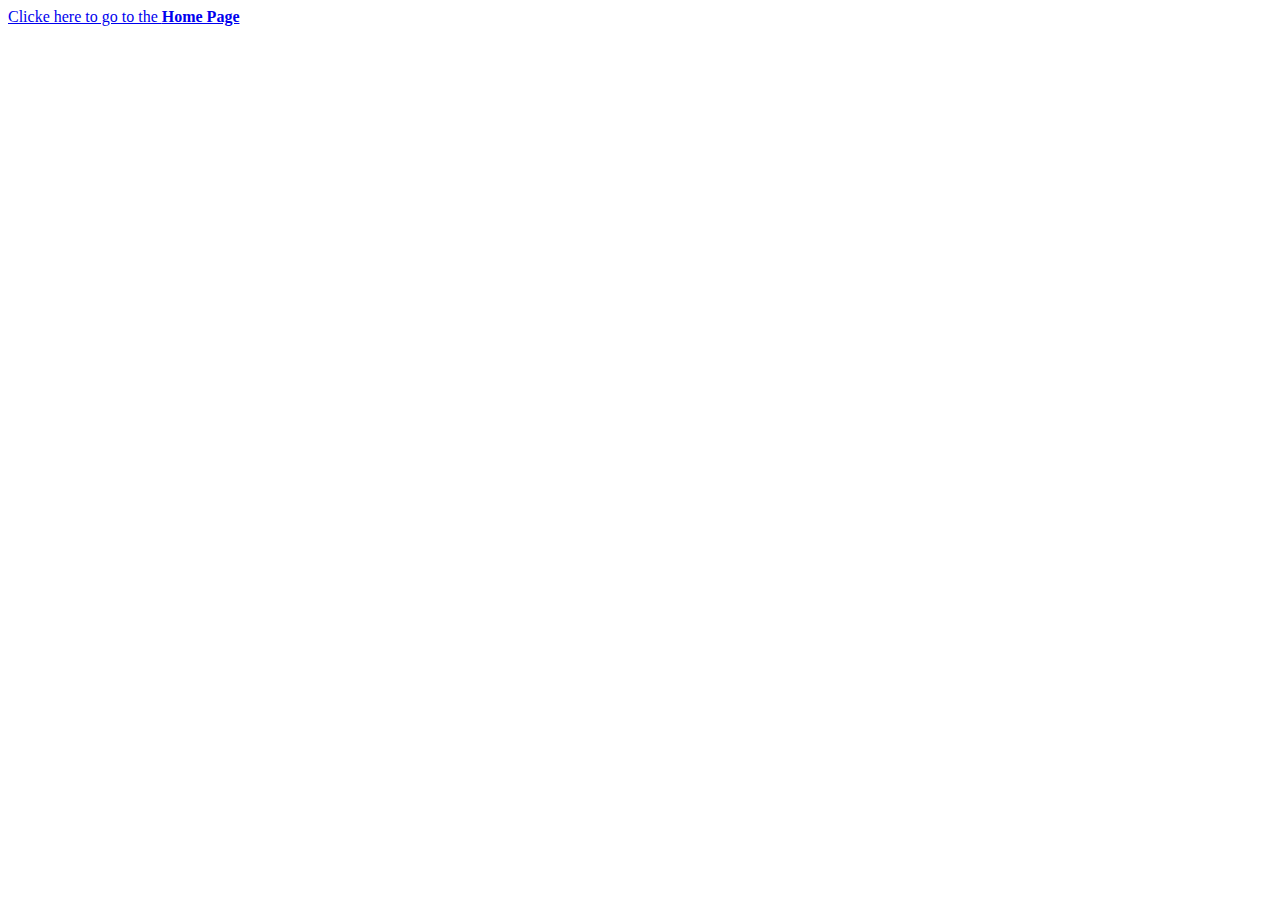
<file: index.html>
<!DOCTYPE html>
<html lang="en">
  <head>
    <meta charset="UTF-8" />
    <meta http-equiv="X-UA-Compatible" content="IE=edge" />
    <meta name="viewport" content="width=device-width, initial-scale=1.0" />
    <a href="home.html">Clicke here to go to the <b> Home Page <b></a>
  </head>
  <body></body>
</html>
</file>
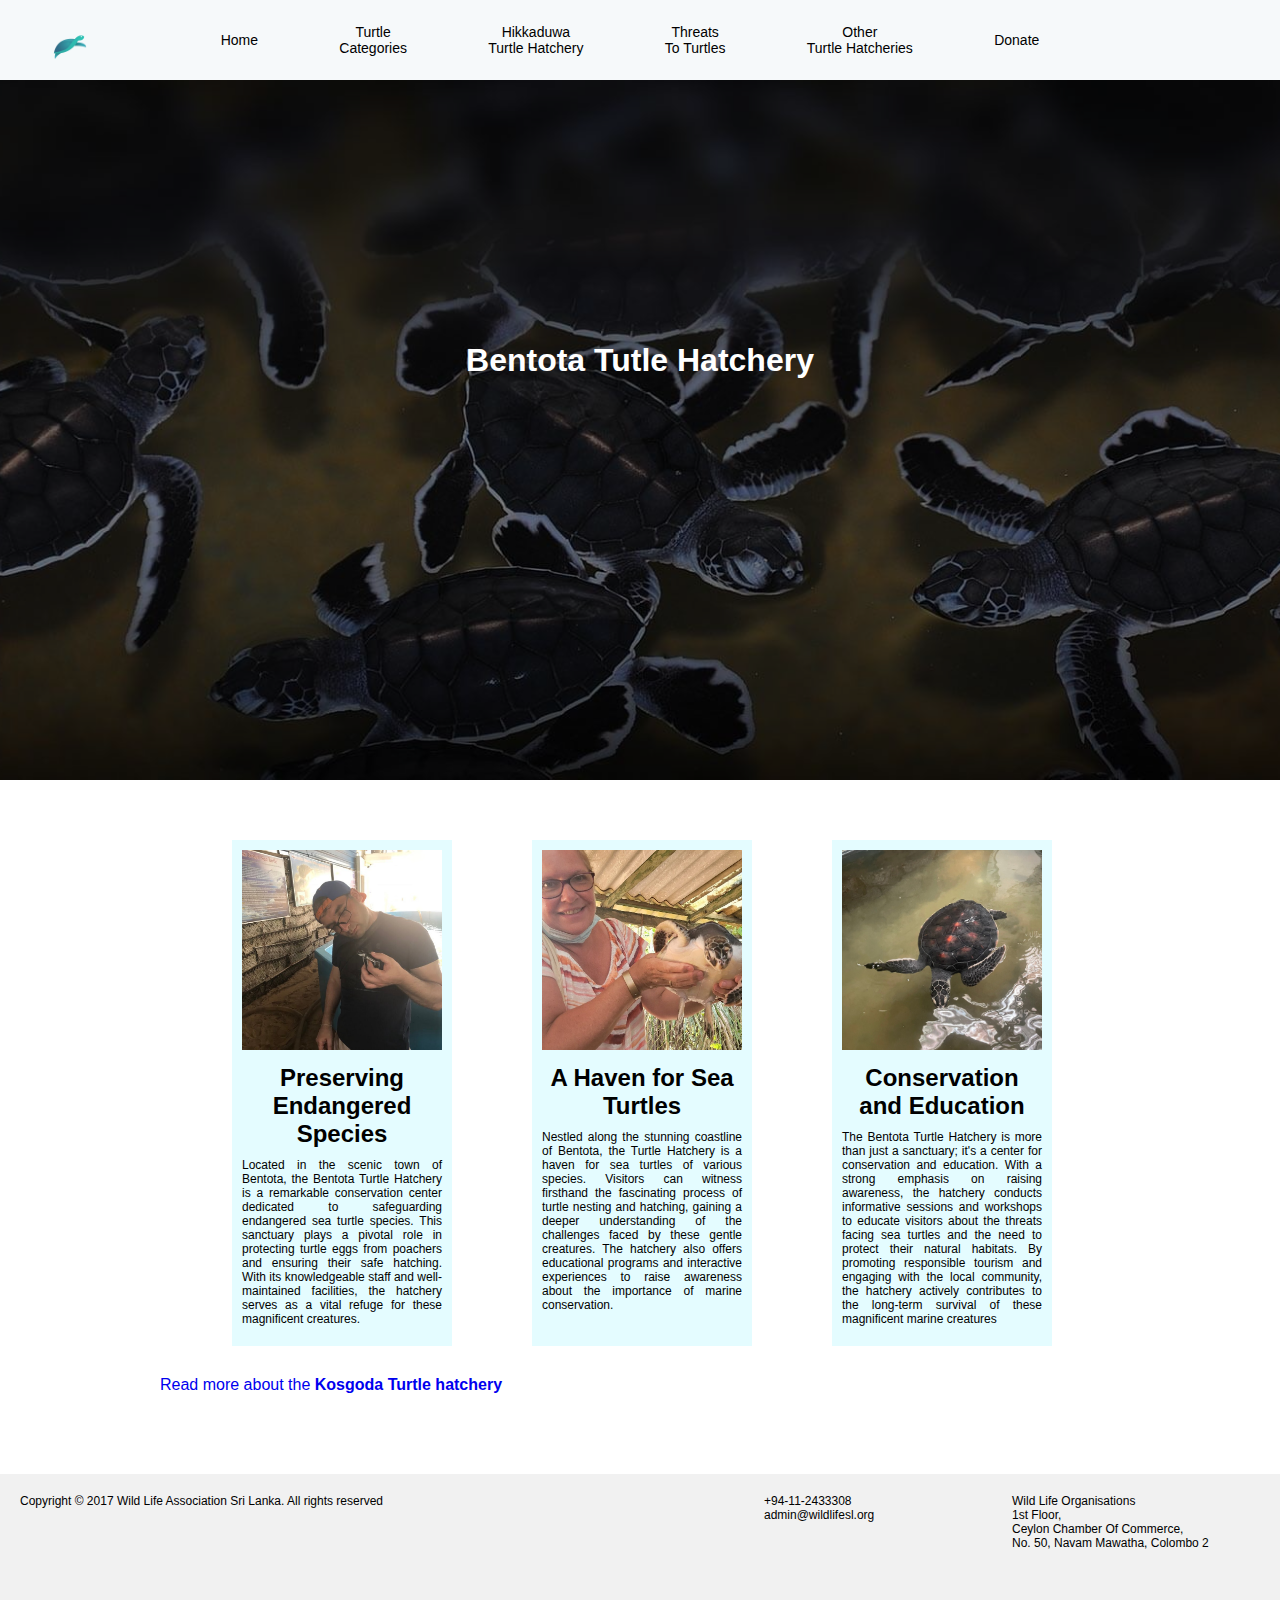
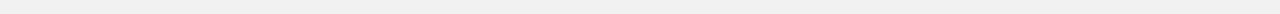
<file: bentota-hatchery.html>
<!DOCTYPE html>
<html lang="en">
  <head>
    <meta charset="UTF-8" />
    <meta http-equiv="X-UA-Compatible" content="IE=edge" />
    <meta name="viewport" content="width=device-width, initial-scale=1.0" />
    <title>Bentota Hatchery</title>
    <link rel="stylesheet" href="general.css" />
    <link rel="stylesheet" href="header.css" />
    <link rel="stylesheet" href="footer.css" />
    <link rel="stylesheet" href="bentota-hatchery.css" />
  </head>
  <body>
    <!-- header -->
    <div class="header">
      <div class="logo-section">
        <img class="logo-image" src="turtle-logo.webp" alt="" />
      </div>
      <div class="menu-items-section">
        <a class="menu-title" href="home.html">
          <h2 class="menu-title">Home</h2>
        </a>
        <a class="menu-title" href="turtlecategories.html">
          <h2 class="menu-title">Turtle <br />Categories</h2>
        </a>
        <a class="menu-title" href="hikkaduwaturtlehatchery.html">
          <h2 class="menu-title">Hikkaduwa <br />Turtle Hatchery</h2>
        </a>
        <a class="menu-title" href="threatstoturtles.html">
          <h2 class="menu-title">Threats <br />To Turtles</h2>
        </a>
        <a class="menu-title" href="otherturtlehatcheries.html">
          <h2 class="menu-title">Other <br />Turtle Hatcheries</h2>
        </a>
        <a class="menu-title" href="donate.html">
          <h2 class="menu-title">Donate</h2>
        </a>
      </div>
      <div class="empty-section"></div>
    </div>

    <div class="hero-section">
      <img class="hero-image" src="bentota-hatchery-banner.jpeg" alt="" />
      <div class="overlay"></div>
      <h1 class="hero-text">Bentota Tutle Hatchery</h1>
      <p class="hero-description"></p>
    </div>

    <div class="image-boxes"></div>

    <center>
      <div class="paragraph-box">
        <div class="paragraph-section">
          <img class="image-box" src="bentota-hatchery-1.jpeg" alt="" />
          <h2>Preserving Endangered Species</h2>
          <p>
            Located in the scenic town of Bentota, the Bentota Turtle Hatchery
            is a remarkable conservation center dedicated to safeguarding
            endangered sea turtle species. This sanctuary plays a pivotal role
            in protecting turtle eggs from poachers and ensuring their safe
            hatching. With its knowledgeable staff and well-maintained
            facilities, the hatchery serves as a vital refuge for these
            magnificent creatures.
          </p>
        </div>

        <div class="paragraph-section">
          <img class="image-box" src="bentota-hatchery-2.jpeg" alt="" />
          <h2>A Haven for Sea Turtles</h2>
          <p>
            Nestled along the stunning coastline of Bentota, the Turtle Hatchery
            is a haven for sea turtles of various species. Visitors can witness
            firsthand the fascinating process of turtle nesting and hatching,
            gaining a deeper understanding of the challenges faced by these
            gentle creatures. The hatchery also offers educational programs and
            interactive experiences to raise awareness about the importance of
            marine conservation.
          </p>
        </div>

        <div class="paragraph-section">
          <img class="image-box" src="bentota-hatchery-3.jpeg" alt="" />
          <h2>Conservation and Education</h2>
          <p>
            The Bentota Turtle Hatchery is more than just a sanctuary; it's a
            center for conservation and education. With a strong emphasis on
            raising awareness, the hatchery conducts informative sessions and
            workshops to educate visitors about the threats facing sea turtles
            and the need to protect their natural habitats. By promoting
            responsible tourism and engaging with the local community, the
            hatchery actively contributes to the long-term survival of these
            magnificent marine creatures
          </p>
        </div>
      </div>
    </center>

    <a class="read-more-link" href="kosgoda-hatchery.html">
      Read more about the <b>Kosgoda Turtle hatchery</b></a
    >

    <!-- Footer -->
    <!-- Referecnces 
    https://amazinglanka.com/wp/turtles-of-of-sri-lanka/#:~:text=There%20are%20three%20species%20of,turtle%20(Lissemys%20punctata%20punctata).
    https://www.wilpattu.com/species-ParkersBlackTurtle-140
    -->
    <div class="footer">
      <div class="footer-copyright-section">
        <p class="copyright-text">
          Copyright © 2017 Wild Life Association Sri Lanka. All rights reserved
        </p>
      </div>
      <div class="footer-contact-section">
        <p>+94-11-2433308</p>
        <p>admin@wildlifesl.org</p>
      </div>
      <div class="footer-address-section">
        <p>
          Wild Life Organisations<br />
          1st Floor,<br />
          Ceylon Chamber Of Commerce,<br />
          No. 50, Navam Mawatha, Colombo 2
        </p>
      </div>
    </div>
  </body>
</html>
</file>
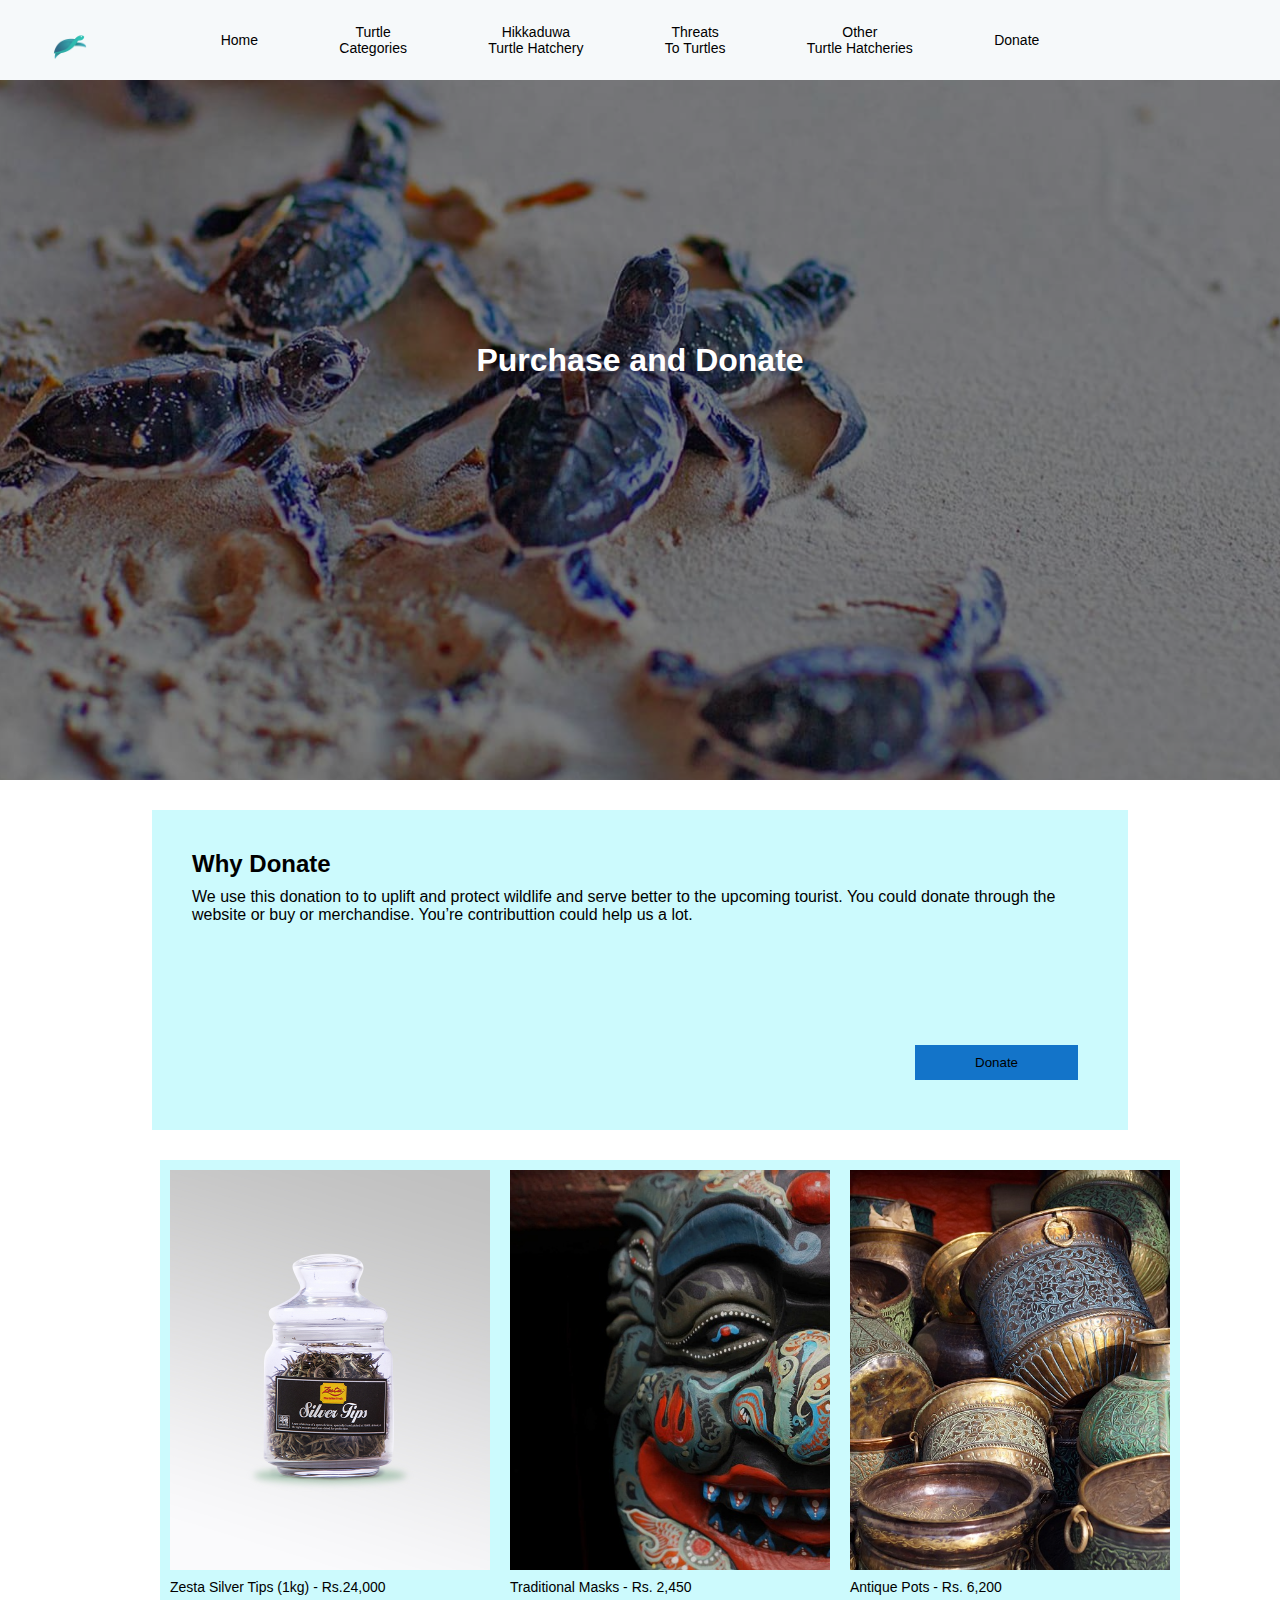
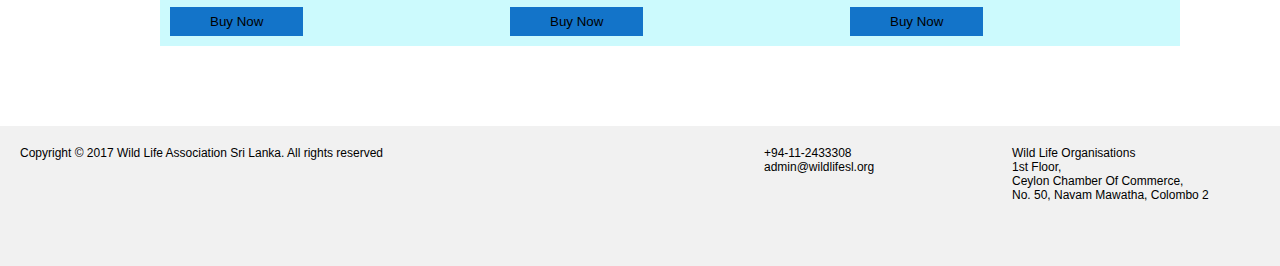
<file: donate.html>
<!DOCTYPE html>
<html lang="en">
  <head>
    <meta charset="UTF-8" />
    <meta http-equiv="X-UA-Compatible" content="IE=edge" />
    <meta name="viewport" content="width=device-width, initial-scale=1.0" />
    <title>Donate</title>

    <link rel="stylesheet" href="general.css" />
    <link rel="stylesheet" href="header.css" />
    <link rel="stylesheet" href="footer.css" />
    <link rel="stylesheet" href="donate.css" />
  </head>
  <body>
    <!-- header -->
    <div class="header">
      <div class="logo-section">
        <img class="logo-image" src="turtle-logo.webp" alt="" />
      </div>
      <div class="menu-items-section">
        <a class="menu-title" href="home.html">
          <h2 class="menu-title">Home</h2>
        </a>
        <a class="menu-title" href="turtlecategories.html">
          <h2 class="menu-title">Turtle <br />Categories</h2>
        </a>
        <a class="menu-title" href="hikkaduwaturtlehatchery.html">
          <h2 class="menu-title">Hikkaduwa <br />Turtle Hatchery</h2>
        </a>
        <a class="menu-title" href="threatstoturtles.html">
          <h2 class="menu-title">Threats <br />To Turtles</h2>
        </a>
        <a class="menu-title" href="otherturtlehatcheries.html">
          <h2 class="menu-title">Other <br />Turtle Hatcheries</h2>
        </a>
        <a class="menu-title" href="donate.html">
          <h2 class="menu-title">Donate</h2>
        </a>
      </div>
      <div class="empty-section"></div>
    </div>

    <div class="hero-section">
      <img class="hero-image" src="purchase-and-donate-banner.jpeg" alt="" />
      <div class="overlay"></div>
      <h1 class="hero-text">Purchase and Donate</h1>
      <p class="hero-description"></p>
    </div>

    <div class="why-donate-section">
      <h2>Why Donate</h2>
      <p>
        We use this donation to to uplift and protect wildlife and serve better
        to the upcoming tourist. You could donate through the website or buy or
        merchandise. You’re contributtion could help us a lot.
      </p>

      <button class="donate-button">Donate</button>
    </div>

    <div class="products-section">
      <div class="product">
        <img src="zesta-siver-tips.jpeg" alt="" />
        <p>Zesta Silver Tips (1kg) - Rs.24,000</p>
        <button class="buy-now-button">Buy Now</button>
      </div>
      <div class="product">
        <img src="traditional-masks.jpeg" alt="" />
        <p>Traditional Masks - Rs. 2,450</p>
        <button class="buy-now-button">Buy Now</button>
      </div>
      <div class="product">
        <img src="antique-pots.jpeg" alt="" />
        <p>Antique Pots - Rs. 6,200</p>
        <button class="buy-now-button">Buy Now</button>
      </div>
    </div>

    <!-- Footer -->
    <!-- Referecnces 
    https://amazinglanka.com/wp/turtles-of-of-sri-lanka/#:~:text=There%20are%20three%20species%20of,turtle%20(Lissemys%20punctata%20punctata).
    https://www.wilpattu.com/species-ParkersBlackTurtle-140
    -->
    <div class="footer">
      <div class="footer-copyright-section">
        <p class="copyright-text">
          Copyright © 2017 Wild Life Association Sri Lanka. All rights reserved
        </p>
      </div>
      <div class="footer-contact-section">
        <p>+94-11-2433308</p>
        <p>admin@wildlifesl.org</p>
      </div>
      <div class="footer-address-section">
        <p>
          Wild Life Organisations<br />
          1st Floor,<br />
          Ceylon Chamber Of Commerce,<br />
          No. 50, Navam Mawatha, Colombo 2
        </p>
      </div>
    </div>
  </body>
</html>
</file>
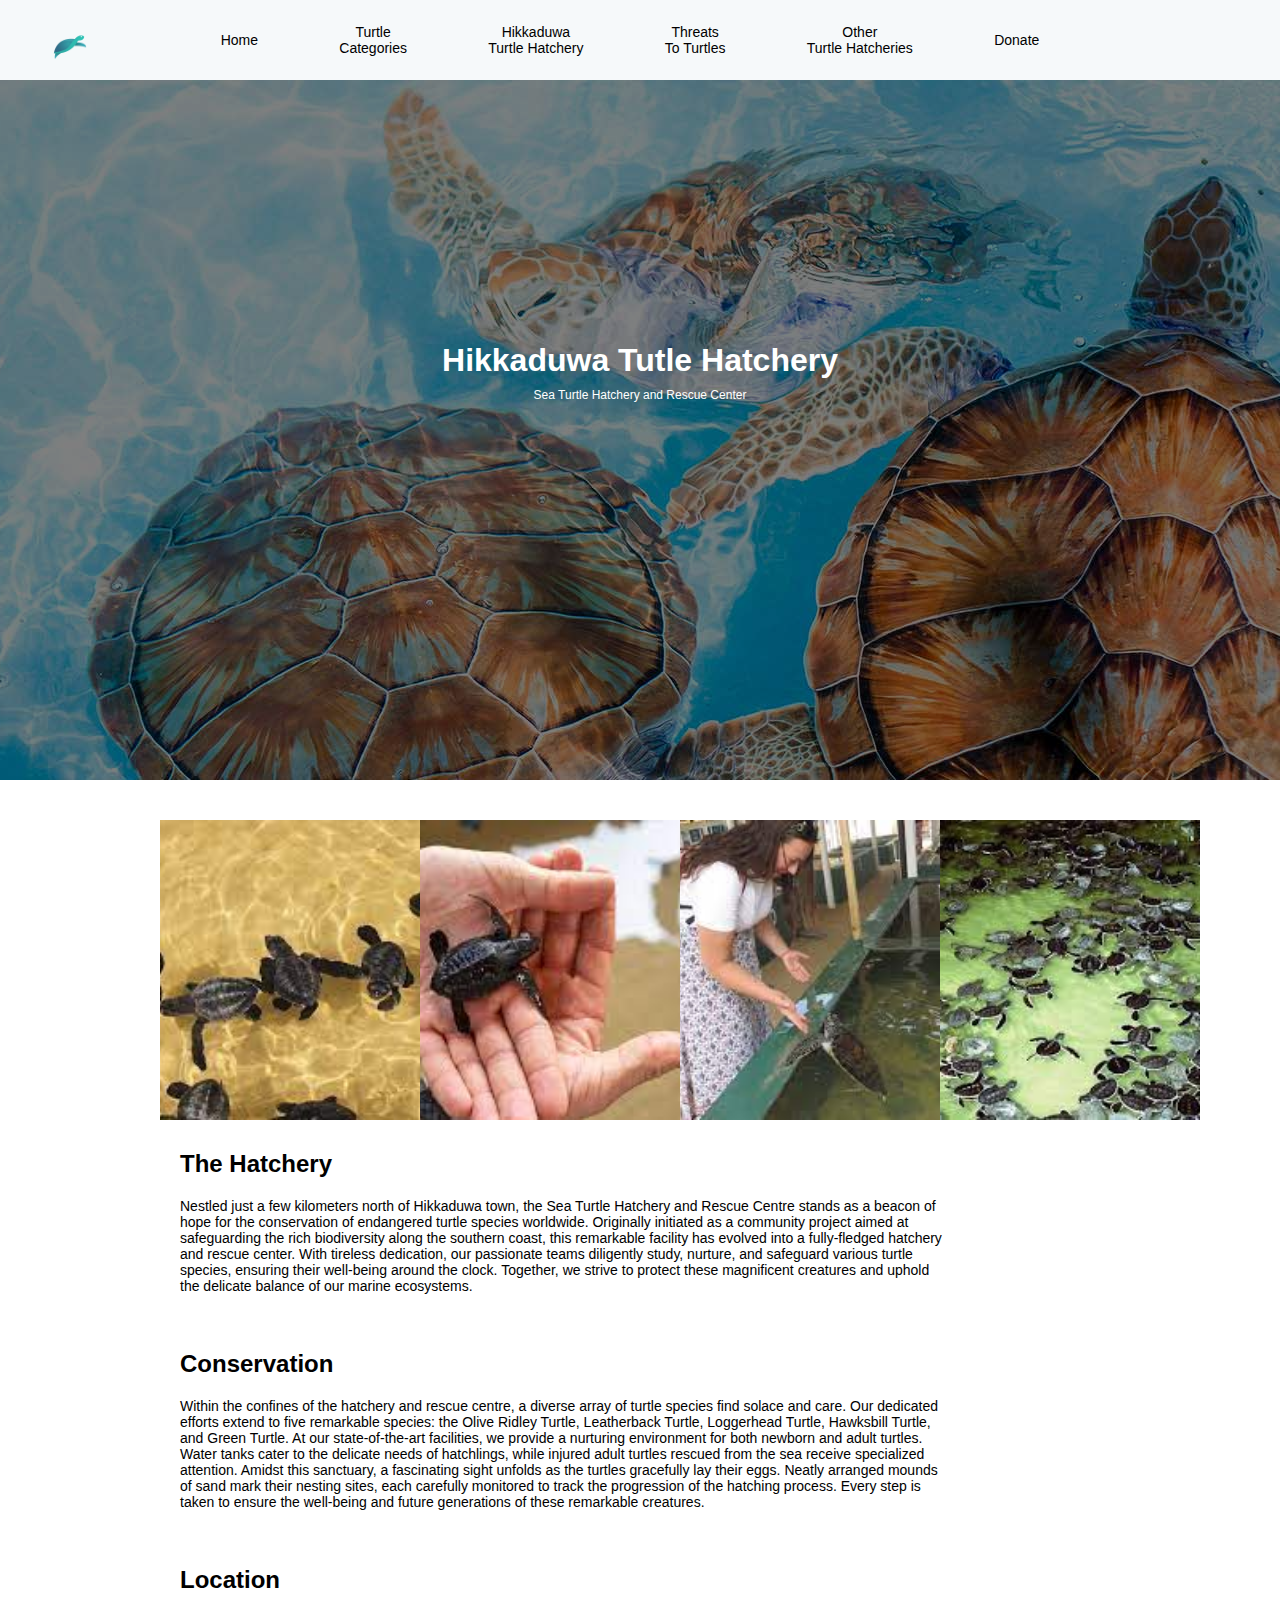
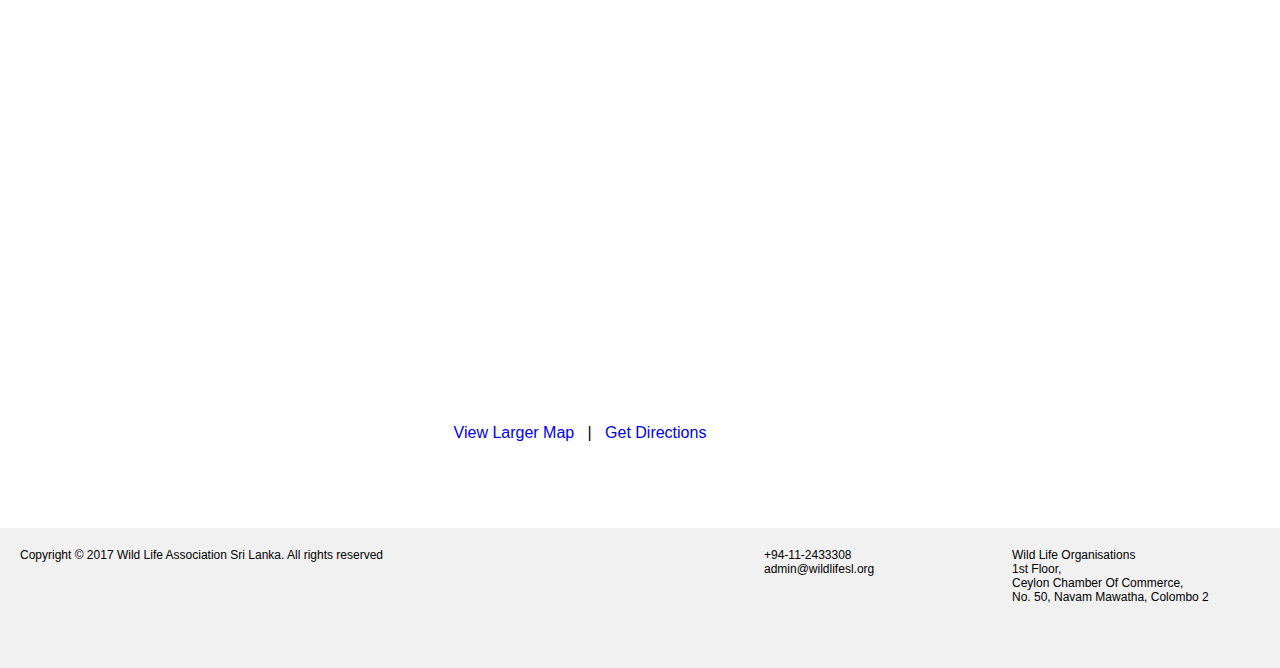
<file: hikkaduwaturtlehatchery.html>
<!DOCTYPE html>
<html lang="en">
  <head>
    <meta charset="UTF-8" />
    <meta http-equiv="X-UA-Compatible" content="IE=edge" />
    <meta name="viewport" content="width=device-width, initial-scale=1.0" />
    <title>Hikkaduwa</title>
    <link rel="stylesheet" href="general.css" />
    <link rel="stylesheet" href="footer.css" />
    <link rel="stylesheet" href="header.css" />
    <link rel="stylesheet" href="hikkaduwaturtlehatchery.css" />
  </head>
  <body>
    <!-- header -->
    <div class="header">
      <div class="logo-section">
        <img class="logo-image" src="turtle-logo.webp" alt="" />
      </div>
      <div class="menu-items-section">
        <a class="menu-title" href="home.html">
          <h2 class="menu-title">Home</h2>
        </a>
        <a class="menu-title" href="turtlecategories.html">
          <h2 class="menu-title">Turtle <br />Categories</h2>
        </a>
        <a class="menu-title" href="hikkaduwaturtlehatchery.html">
          <h2 class="menu-title">Hikkaduwa <br />Turtle Hatchery</h2>
        </a>
        <a class="menu-title" href="threatstoturtles.html">
          <h2 class="menu-title">Threats <br />To Turtles</h2>
        </a>
        <a class="menu-title" href="otherturtlehatcheries.html">
          <h2 class="menu-title">Other <br />Turtle Hatcheries</h2>
        </a>
        <a class="menu-title" href="donate.html">
          <h2 class="menu-title">Donate</h2>
        </a>
      </div>
      <div class="empty-section"></div>
    </div>

    <div class="hero-section">
      <img class="hero-image" src="hikka-hatchery-banner.jpeg" alt="" />
      <div class="overlay"></div>
      <h1 class="hero-text">Hikkaduwa Tutle Hatchery</h1>
      <p class="hero-description">Sea Turtle Hatchery and Rescue Center</p>
    </div>

    <center>
      <div class="image-grid">
        <img class="grid-image" src="hikka-hatchery-1.jpeg" alt="" />
        <img class="grid-image" src="hikka-hatchery-2.jpeg" alt="" />
        <img class="grid-image" src="hikka-hatchery-3.jpeg" alt="" />
        <img class="grid-image" src="hikka-hatchery-4.jpeg" alt="" />
      </div>
    </center>

    <div class="museum-description">
      <h2>The Hatchery</h2>
      <p>
        Nestled just a few kilometers north of Hikkaduwa town, the Sea Turtle
        Hatchery and Rescue Centre stands as a beacon of hope for the
        conservation of endangered turtle species worldwide. Originally
        initiated as a community project aimed at safeguarding the rich
        biodiversity along the southern coast, this remarkable facility has
        evolved into a fully-fledged hatchery and rescue center. With tireless
        dedication, our passionate teams diligently study, nurture, and
        safeguard various turtle species, ensuring their well-being around the
        clock. Together, we strive to protect these magnificent creatures and
        uphold the delicate balance of our marine ecosystems.<br /><br />
      </p>

      <h2>Conservation</h2>
      <p>
        Within the confines of the hatchery and rescue centre, a diverse array
        of turtle species find solace and care. Our dedicated efforts extend to
        five remarkable species: the Olive Ridley Turtle, Leatherback Turtle,
        Loggerhead Turtle, Hawksbill Turtle, and Green Turtle. At our
        state-of-the-art facilities, we provide a nurturing environment for both
        newborn and adult turtles. Water tanks cater to the delicate needs of
        hatchlings, while injured adult turtles rescued from the sea receive
        specialized attention. Amidst this sanctuary, a fascinating sight
        unfolds as the turtles gracefully lay their eggs. Neatly arranged mounds
        of sand mark their nesting sites, each carefully monitored to track the
        progression of the hatching process. Every step is taken to ensure the
        well-being and future generations of these remarkable creatures.<br /><br />
      </p>

      <h2>Location</h2>

      <div>
        <iframe
          width="800"
          height="400"
          frameborder="0"
          src="https://www.bing.com/maps/embed?h=400&w=800&cp=6.164000945232729~80.09046077728271&lvl=16&typ=d&sty=r&src=SHELL&FORM=MBEDV8"
          scrolling="no"
        >
        </iframe>
        <div
          style="
            white-space: nowrap;
            text-align: center;
            width: 800px;
            padding: 6px 0;
          "
        >
          <a
            id="largeMapLink"
            target="_blank"
            href="https://www.bing.com/maps?cp=6.164000945232729~80.09046077728271&amp;sty=r&amp;lvl=16&amp;FORM=MBEDLD"
            >View Larger Map</a
          >
          &nbsp; | &nbsp;
          <a
            id="dirMapLink"
            target="_blank"
            href="https://www.bing.com/maps/directions?cp=6.164000945232729~80.09046077728271&amp;sty=r&amp;lvl=16&amp;rtp=~pos.6.164000945232729_80.09046077728271____&amp;FORM=MBEDLD"
            >Get Directions</a
          >
        </div>
      </div>
    </div>

    <!-- Footer -->
    <!-- Referecnces 
    https://amazinglanka.com/wp/turtles-of-of-sri-lanka/#:~:text=There%20are%20three%20species%20of,turtle%20(Lissemys%20punctata%20punctata).
    https://www.wilpattu.com/species-ParkersBlackTurtle-140
    -->
    <div class="footer">
      <div class="footer-copyright-section">
        <p class="copyright-text">
          Copyright © 2017 Wild Life Association Sri Lanka. All rights reserved
        </p>
      </div>
      <div class="footer-contact-section">
        <p>+94-11-2433308</p>
        <p>admin@wildlifesl.org</p>
      </div>
      <div class="footer-address-section">
        <p>
          Wild Life Organisations<br />
          1st Floor,<br />
          Ceylon Chamber Of Commerce,<br />
          No. 50, Navam Mawatha, Colombo 2
        </p>
      </div>
    </div>
  </body>
</html>
</file>
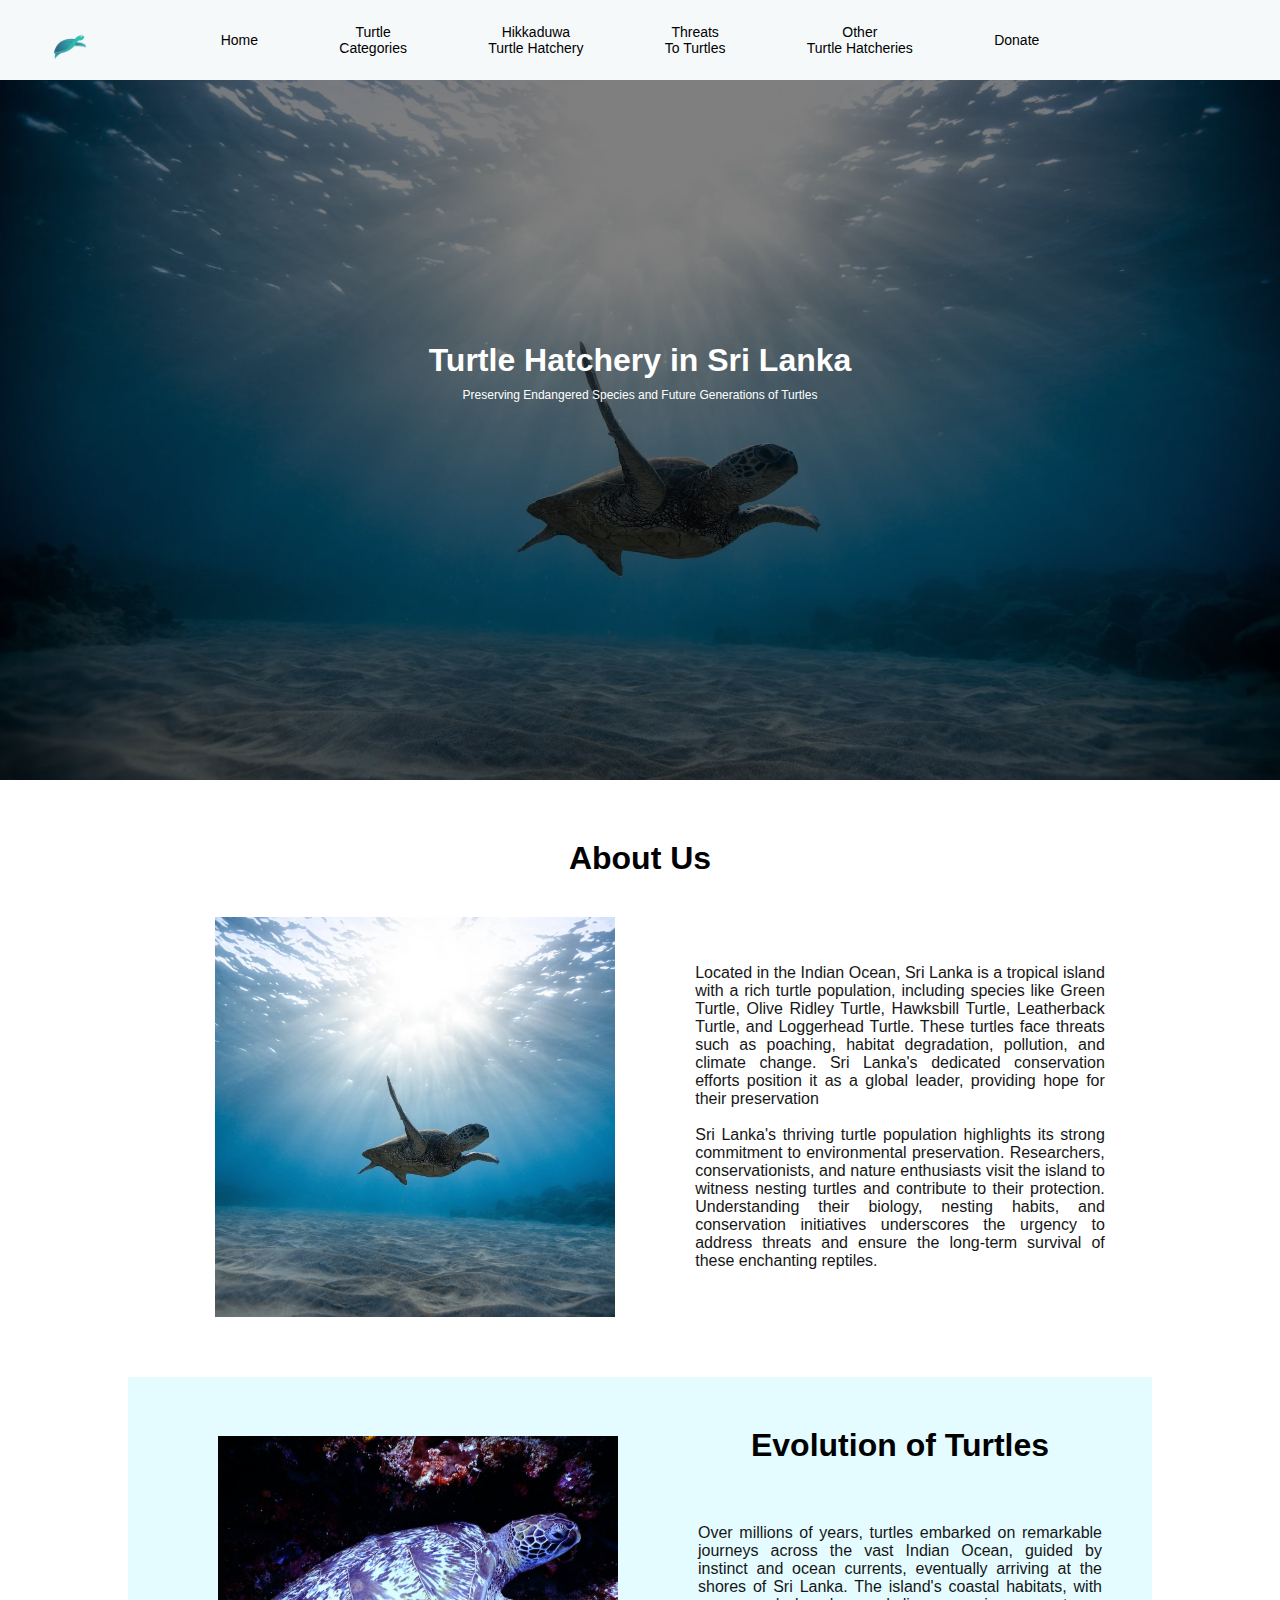
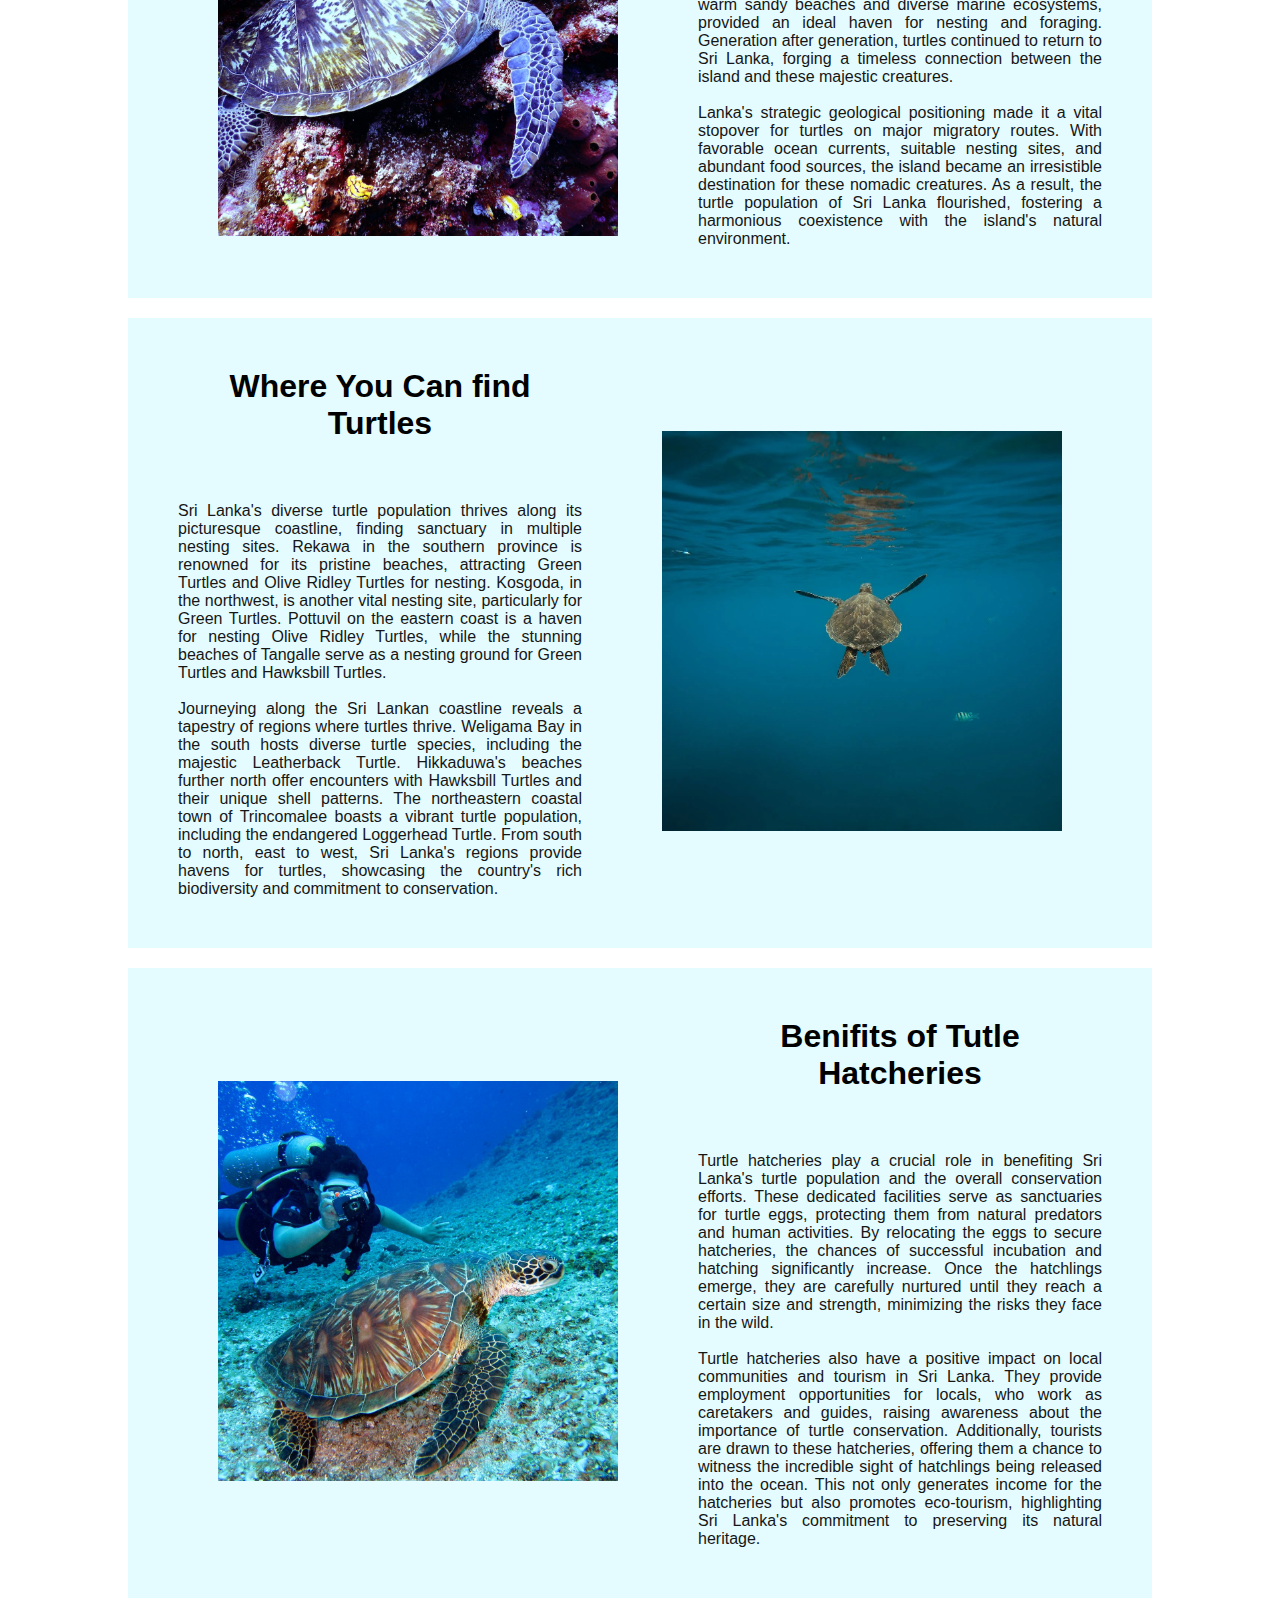
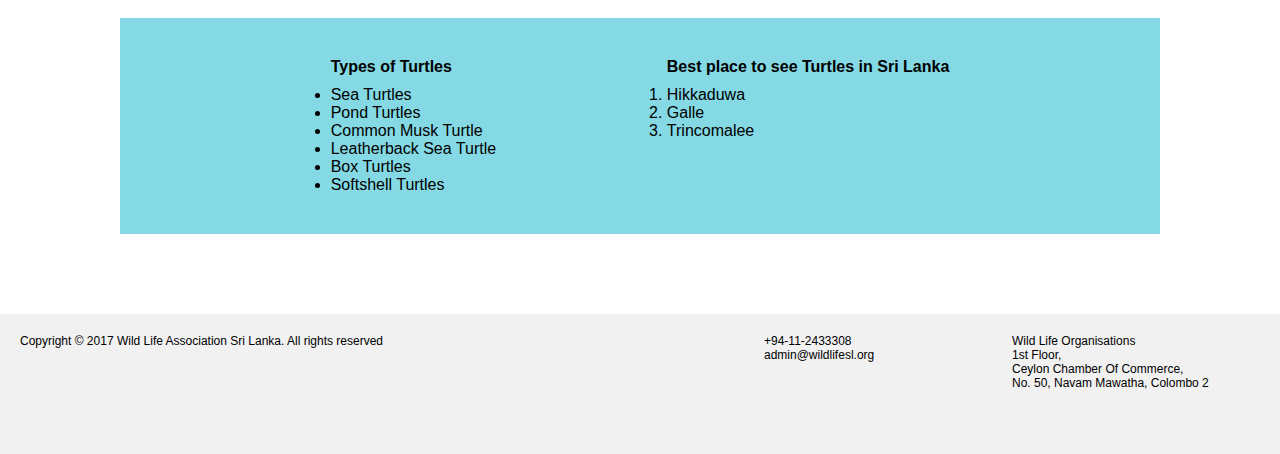
<file: home.html>
<!DOCTYPE html>
<html lang="en">
  <head>
    <meta charset="UTF-8" />
    <meta http-equiv="X-UA-Compatible" content="IE=edge" />
    <meta name="viewport" content="width=device-width, initial-scale=1.0" />
    <link rel="stylesheet" href="home.css" />
    <link rel="stylesheet" href="header.css" />
    <link rel="stylesheet" href="footer.css" />
    <link rel="stylesheet" href="general.css" />
    <title>Home Page</title>
  </head>
  <body>
    <!-- header -->
    <div class="header">
      <div class="logo-section">
        <img class="logo-image" src="turtle-logo.webp" alt="" />
      </div>
      <div class="menu-items-section">
        <a class="menu-title" href="home.html">
          <h2 class="menu-title">Home</h2>
        </a>
        <a class="menu-title" href="turtlecategories.html">
          <h2 class="menu-title">Turtle <br />Categories</h2>
        </a>
        <a class="menu-title" href="hikkaduwaturtlehatchery.html">
          <h2 class="menu-title">Hikkaduwa <br />Turtle Hatchery</h2>
        </a>
        <a class="menu-title" href="threatstoturtles.html">
          <h2 class="menu-title">Threats <br />To Turtles</h2>
        </a>
        <a class="menu-title" href="otherturtlehatcheries.html">
          <h2 class="menu-title">Other <br />Turtle Hatcheries</h2>
        </a>
        <a class="menu-title" href="donate.html">
          <h2 class="menu-title">Donate</h2>
        </a>
      </div>
      <div class="empty-section"></div>
    </div>

    <div class="hero-section">
      <img class="hero-image" src="home-page-turtle.webp" alt="" />
      <div class="overlay"></div>
      <h1 class="hero-text">Turtle Hatchery in Sri Lanka</h1>
      <p class="hero-description">
        Preserving Endangered Species and Future Generations of Turtles
      </p>
    </div>

    <!-- About -->
    <center>
      <div class="about-section">
        <h1 class="main-heading">About Us</h1>
        <div class="about-sub-section">
          <img class="about-image" src="home-page-turtle.webp" alt="" />
          <p class="about-text" style="width: 40%">
            Located in the Indian Ocean, Sri Lanka is a tropical island with a
            rich turtle population, including species like Green Turtle, Olive
            Ridley Turtle, Hawksbill Turtle, Leatherback Turtle, and Loggerhead
            Turtle. These turtles face threats such as poaching, habitat
            degradation, pollution, and climate change. Sri Lanka's dedicated
            conservation efforts position it as a global leader, providing hope
            for their preservation

            <br /><br />
            Sri Lanka's thriving turtle population highlights its strong
            commitment to environmental preservation. Researchers,
            conservationists, and nature enthusiasts visit the island to witness
            nesting turtles and contribute to their protection. Understanding
            their biology, nesting habits, and conservation initiatives
            underscores the urgency to address threats and ensure the long-term
            survival of these enchanting reptiles.
          </p>
        </div>
      </div>
    </center>

    <!-- 3 sub sections -->
    <center>
      <div class="topics-section">
        <div class="topics-sub-section">
          <div class="topics-image">
            <img class="about-image" src="evolution-of-turtles.jpeg" alt="" />
          </div>
          <div class="topics-description">
            <h1 class="main-heading">Evolution of Turtles</h1>
            <p class="about-text">
              Over millions of years, turtles embarked on remarkable journeys
              across the vast Indian Ocean, guided by instinct and ocean
              currents, eventually arriving at the shores of Sri Lanka. The
              island's coastal habitats, with warm sandy beaches and diverse
              marine ecosystems, provided an ideal haven for nesting and
              foraging. Generation after generation, turtles continued to return
              to Sri Lanka, forging a timeless connection between the island and
              these majestic creatures. <br /><br />

              Lanka's strategic geological positioning made it a vital stopover
              for turtles on major migratory routes. With favorable ocean
              currents, suitable nesting sites, and abundant food sources, the
              island became an irresistible destination for these nomadic
              creatures. As a result, the turtle population of Sri Lanka
              flourished, fostering a harmonious coexistence with the island's
              natural environment.
            </p>
          </div>
        </div>
      </div>
    </center>

    <center>
      <div class="topics-section">
        <div class="topics-sub-section">
          <div class="topics-description">
            <h1 class="main-heading">Where You Can find Turtles</h1>
            <p class="about-text">
              Sri Lanka's diverse turtle population thrives along its
              picturesque coastline, finding sanctuary in multiple nesting
              sites. Rekawa in the southern province is renowned for its
              pristine beaches, attracting Green Turtles and Olive Ridley
              Turtles for nesting. Kosgoda, in the northwest, is another vital
              nesting site, particularly for Green Turtles. Pottuvil on the
              eastern coast is a haven for nesting Olive Ridley Turtles, while
              the stunning beaches of Tangalle serve as a nesting ground for
              Green Turtles and Hawksbill Turtles.<br /><br />

              Journeying along the Sri Lankan coastline reveals a tapestry of
              regions where turtles thrive. Weligama Bay in the south hosts
              diverse turtle species, including the majestic Leatherback Turtle.
              Hikkaduwa's beaches further north offer encounters with Hawksbill
              Turtles and their unique shell patterns. The northeastern coastal
              town of Trincomalee boasts a vibrant turtle population, including
              the endangered Loggerhead Turtle. From south to north, east to
              west, Sri Lanka's regions provide havens for turtles, showcasing
              the country's rich biodiversity and commitment to conservation.
            </p>
          </div>
          <div class="topics-image">
            <img
              class="about-image"
              src="where-you-can-find-turtles.webp"
              alt=""
            />
          </div>
        </div>
      </div>
    </center>

    <center>
      <div class="topics-section">
        <div class="topics-sub-section">
          <div class="topics-image">
            <img class="about-image" src="benifits-of-hatcheries.jpeg" alt="" />
          </div>
          <div class="topics-description">
            <h1 class="main-heading">Benifits of Tutle Hatcheries</h1>
            <p class="about-text">
              Turtle hatcheries play a crucial role in benefiting Sri Lanka's
              turtle population and the overall conservation efforts. These
              dedicated facilities serve as sanctuaries for turtle eggs,
              protecting them from natural predators and human activities. By
              relocating the eggs to secure hatcheries, the chances of
              successful incubation and hatching significantly increase. Once
              the hatchlings emerge, they are carefully nurtured until they
              reach a certain size and strength, minimizing the risks they face
              in the wild. <br /><br />

              Turtle hatcheries also have a positive impact on local communities
              and tourism in Sri Lanka. They provide employment opportunities
              for locals, who work as caretakers and guides, raising awareness
              about the importance of turtle conservation. Additionally,
              tourists are drawn to these hatcheries, offering them a chance to
              witness the incredible sight of hatchlings being released into the
              ocean. This not only generates income for the hatcheries but also
              promotes eco-tourism, highlighting Sri Lanka's commitment to
              preserving its natural heritage.
            </p>
          </div>
        </div>
      </div>
    </center>

    <!-- List -->
    <center>
      <div class="list-section">
        <div>
          <!-- Bullent Point List -->
          <p class="list-topic">Types of Turtles</p>
          <uli>
            <li>Sea Turtles</li>
            <li>Pond Turtles</li>
            <li>Common Musk Turtle</li>
            <li>Leatherback Sea Turtle</li>
            <li>Box Turtles</li>
            <li>Softshell Turtles</li>
          </uli>
        </div>

        <div class="list">
          <!-- Numbered List -->
          <p class="list-topic">Best place to see Turtles in Sri Lanka</p>
          <ol>
            <li>Hikkaduwa</li>
            <li>Galle</li>
            <li>Trincomalee</li>
          </ol>
        </div>
      </div>
    </center>

    <!-- Footer -->
    <!-- Referecnces 
    https://amazinglanka.com/wp/turtles-of-of-sri-lanka/#:~:text=There%20are%20three%20species%20of,turtle%20(Lissemys%20punctata%20punctata).
    https://www.wilpattu.com/species-ParkersBlackTurtle-140
    -->
    <div class="footer">
      <div class="footer-copyright-section">
        <p class="copyright-text">
          Copyright © 2017 Wild Life Association Sri Lanka. All rights reserved
        </p>
      </div>
      <div class="footer-contact-section">
        <p>+94-11-2433308</p>
        <p>admin@wildlifesl.org</p>
      </div>
      <div class="footer-address-section">
        <p>
          Wild Life Organisations<br />
          1st Floor,<br />
          Ceylon Chamber Of Commerce,<br />
          No. 50, Navam Mawatha, Colombo 2
        </p>
      </div>
    </div>
  </body>
</html>
</file>
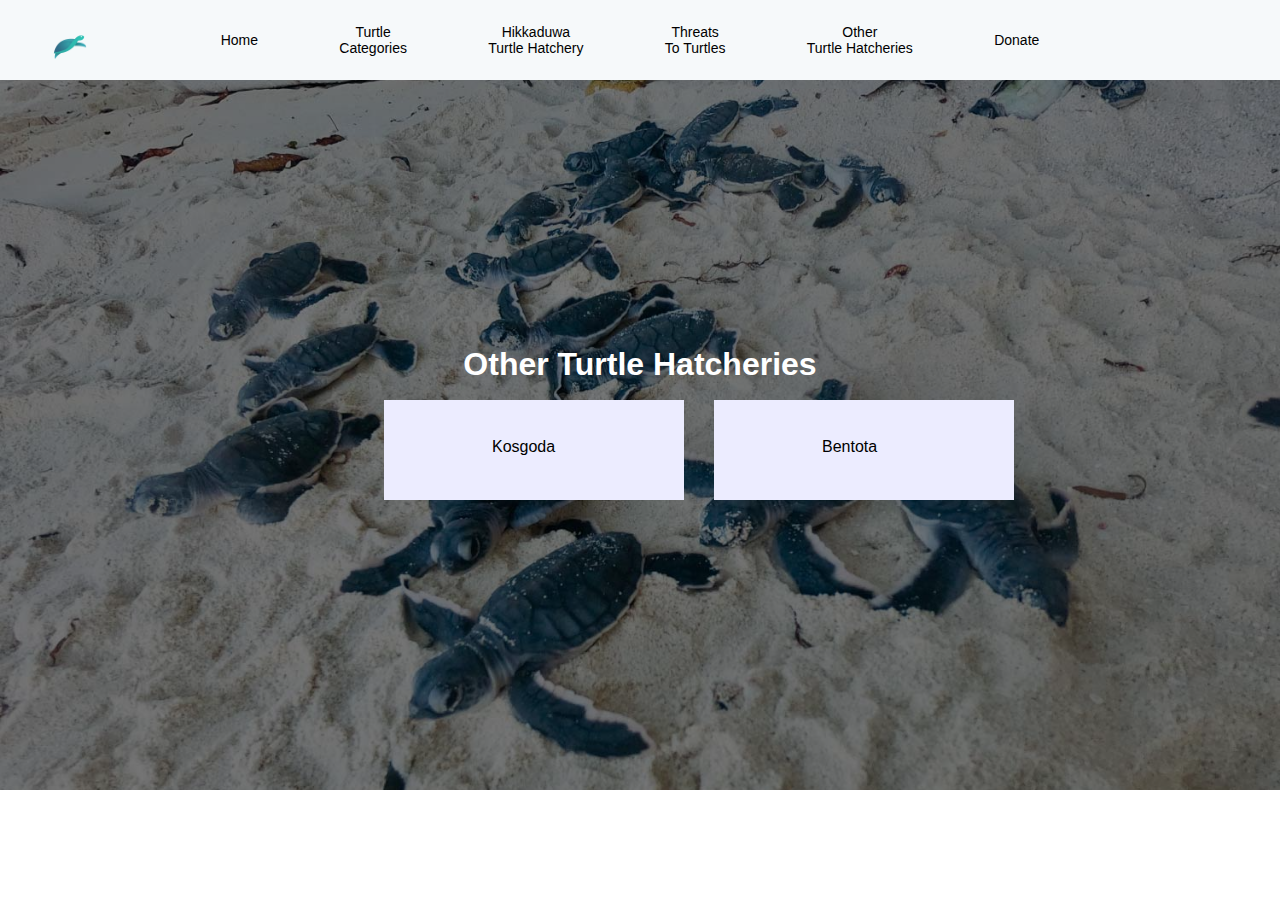
<file: otherturtlehatcheries.html>
<!DOCTYPE html>
<html lang="en">
  <head>
    <meta charset="UTF-8" />
    <meta http-equiv="X-UA-Compatible" content="IE=edge" />
    <meta name="viewport" content="width=device-width, initial-scale=1.0" />
    <title>Other</title>
    <link rel="stylesheet" href="general.css" />
    <link rel="stylesheet" href="header.css" />
    <link rel="stylesheet" href="footer.css" />
    <link rel="stylesheet" href="otherturtlehatcheries.css" />
  </head>
  <body>
    <!-- header -->
    <div class="header">
      <div class="logo-section">
        <img class="logo-image" src="turtle-logo.webp" alt="" />
      </div>
      <div class="menu-items-section">
        <a class="menu-title" href="home.html">
          <h2 class="menu-title">Home</h2>
        </a>
        <a class="menu-title" href="turtlecategories.html">
          <h2 class="menu-title">Turtle <br />Categories</h2>
        </a>
        <a class="menu-title" href="hikkaduwaturtlehatchery.html">
          <h2 class="menu-title">Hikkaduwa <br />Turtle Hatchery</h2>
        </a>
        <a class="menu-title" href="threatstoturtles.html">
          <h2 class="menu-title">Threats <br />To Turtles</h2>
        </a>
        <a class="menu-title" href="otherturtlehatcheries.html">
          <h2 class="menu-title">Other <br />Turtle Hatcheries</h2>
        </a>
        <a class="menu-title" href="donate.html">
          <h2 class="menu-title">Donate</h2>
        </a>
      </div>
      <div class="empty-section"></div>
    </div>

    <div class="hero-section">
      <img class="hero-image" src="other-hatcheries-banner-2.jpeg" alt="" />
      <div class="overlay"></div>
      <h1 class="hero-text">Other Turtle Hatcheries</h1>

      <div class="link-blocks">
        <a href="kosgoda-hatchery.html"
          ><div class="link-block"><p>Kosgoda</p></div></a
        >
        <a href="bentota-hatchery.html"
          ><div class="link-block"><p>Bentota</p></div></a
        >
      </div>
    </div>
  </body>
</html>
</file>
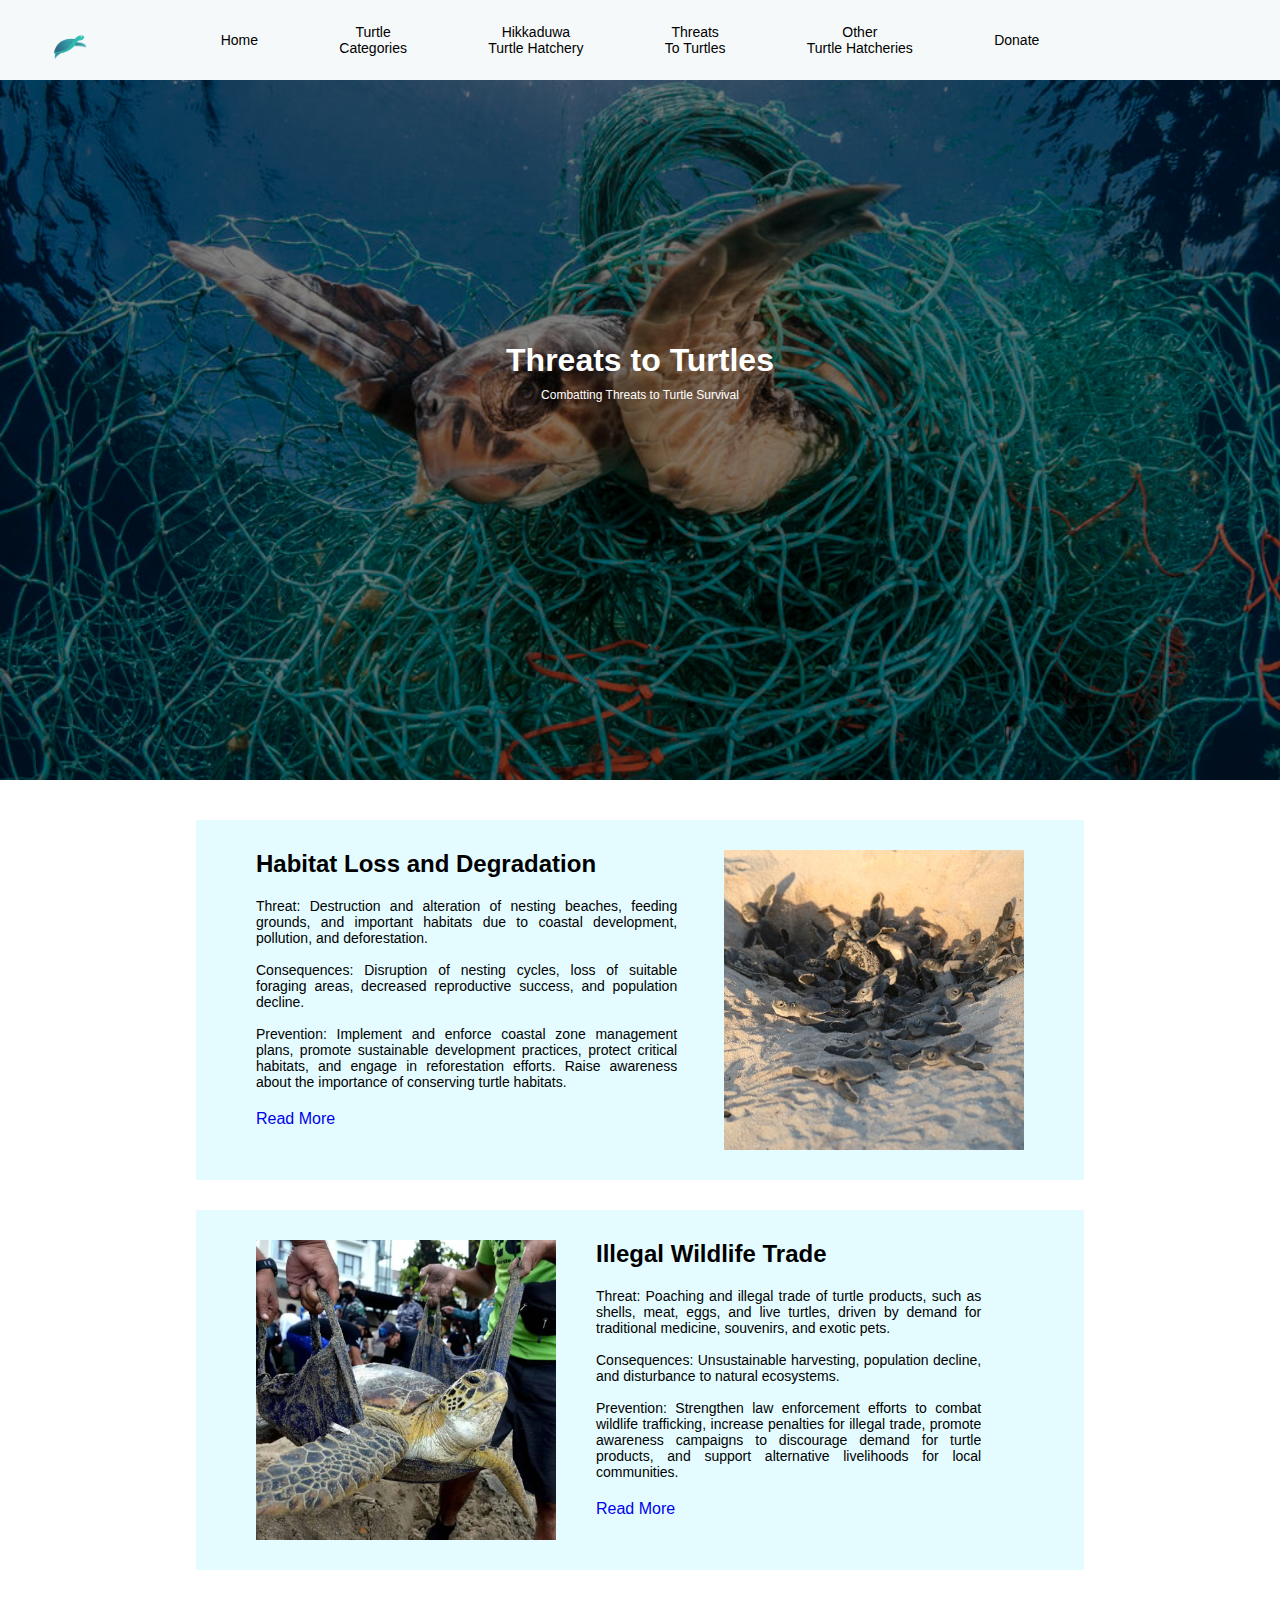
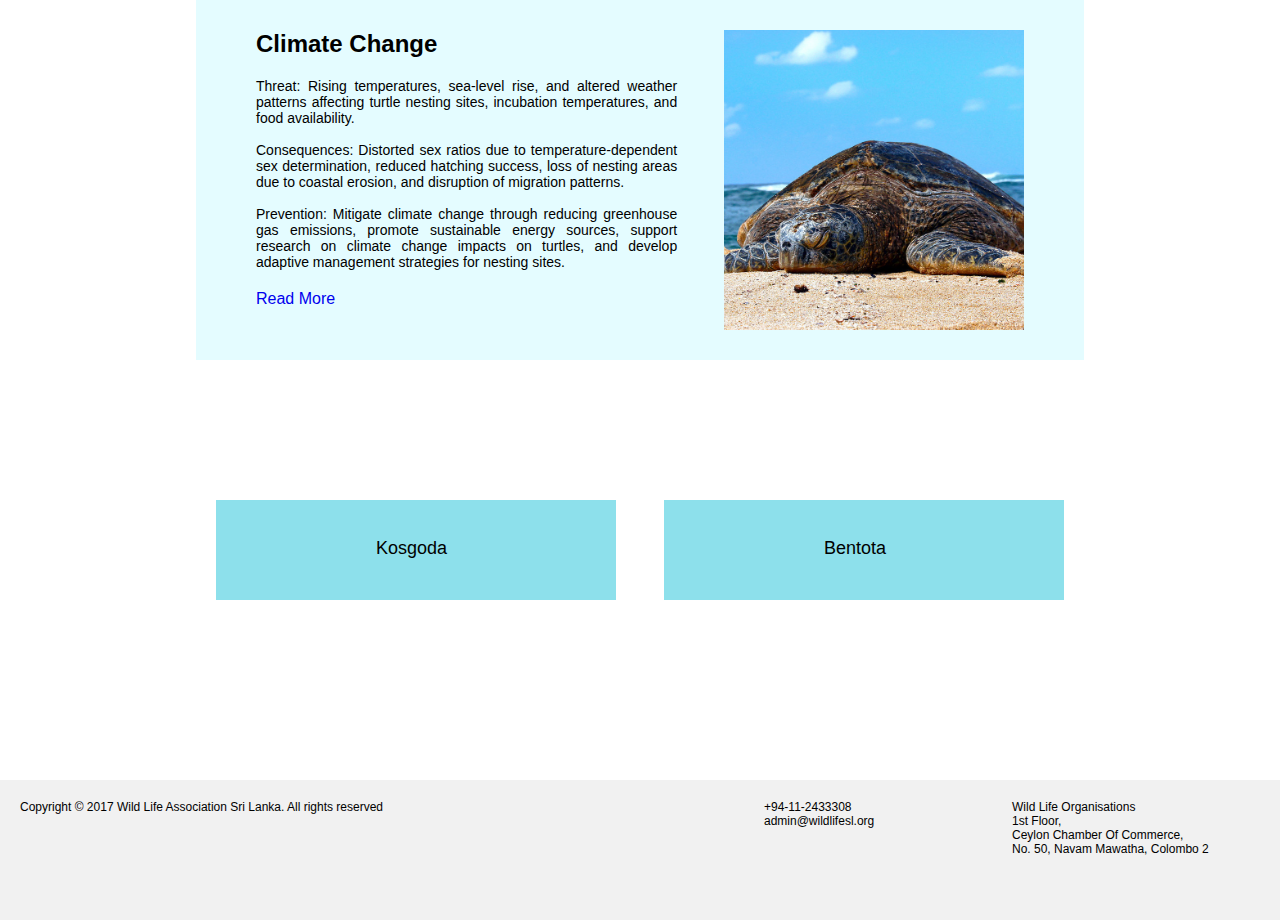
<file: threatstoturtles.html>
<!DOCTYPE html>
<html lang="en">
  <head>
    <meta charset="UTF-8" />
    <meta http-equiv="X-UA-Compatible" content="IE=edge" />
    <meta name="viewport" content="width=device-width, initial-scale=1.0" />
    <title>Threats to Turtles</title>
    <link rel="stylesheet" href="general.css" />
    <link rel="stylesheet" href="header.css" />
    <link rel="stylesheet" href="footer.css" />
    <link rel="stylesheet" href="threatstoturtles.css" />
  </head>
  <body>
    <!-- header -->
    <!-- header -->
    <div class="header">
      <div class="logo-section">
        <img class="logo-image" src="turtle-logo.webp" alt="" />
      </div>
      <div class="menu-items-section">
        <a class="menu-title" href="home.html">
          <h2 class="menu-title">Home</h2>
        </a>
        <a class="menu-title" href="turtlecategories.html">
          <h2 class="menu-title">Turtle <br />Categories</h2>
        </a>
        <a class="menu-title" href="hikkaduwaturtlehatchery.html">
          <h2 class="menu-title">Hikkaduwa <br />Turtle Hatchery</h2>
        </a>
        <a class="menu-title" href="threatstoturtles.html">
          <h2 class="menu-title">Threats <br />To Turtles</h2>
        </a>
        <a class="menu-title" href="otherturtlehatcheries.html">
          <h2 class="menu-title">Other <br />Turtle Hatcheries</h2>
        </a>
        <a class="menu-title" href="donate.html">
          <h2 class="menu-title">Donate</h2>
        </a>
      </div>
      <div class="empty-section"></div>
    </div>

    <div class="hero-section">
      <img class="hero-image" src="threats-to-turtles-banner.jpeg" alt="" />
      <div class="overlay"></div>
      <h1 class="hero-text">Threats to Turtles</h1>
      <p class="hero-description">Combatting Threats to Turtle Survival</p>
    </div>

    <div class="product-container">
      <div>
        <div class="product-description">
          <h2>Habitat Loss and Degradation</h2>
          <p>
            Threat: Destruction and alteration of nesting beaches, feeding
            grounds, and important habitats due to coastal development,
            pollution, and deforestation. <br /><br />
            Consequences: Disruption of nesting cycles, loss of suitable
            foraging areas, decreased reproductive success, and population
            decline.<br /><br />
            Prevention: Implement and enforce coastal zone management plans,
            promote sustainable development practices, protect critical
            habitats, and engage in reforestation efforts. Raise awareness about
            the importance of conserving turtle habitats.
          </p>
        </div>
        <a
          href="https://www.worldwildlife.org/species/sea-turtle#:~:text=Habitat%20loss,nesting%20beaches%20around%20the%20world."
          >Read More</a
        >
      </div>
      <img class="product-image" src="habitat-loss.jpg" alt="" />
    </div>

    <div class="product-container">
      <img class="product-image" src="illegal-wildlife-trade.webp" alt="" />
      <div class="product-info">
        <div class="product-description">
          <h2>Illegal Wildlife Trade</h2>
          <p class="right-description">
            Threat: Poaching and illegal trade of turtle products, such as
            shells, meat, eggs, and live turtles, driven by demand for
            traditional medicine, souvenirs, and exotic pets. <br /><br />
            Consequences: Unsustainable harvesting, population decline, and
            disturbance to natural ecosystems. <br /><br />
            Prevention: Strengthen law enforcement efforts to combat wildlife
            trafficking, increase penalties for illegal trade, promote awareness
            campaigns to discourage demand for turtle products, and support
            alternative livelihoods for local communities.
          </p>
        </div>
        <a
          href="https://www.cms.int/iosea-turtles/en/species/threats/illegal-take-trade"
          >Read More</a
        >
      </div>
    </div>

    <div class="product-container">
      <div>
        <div class="product-description">
          <h2>Climate Change</h2>
          <p>
            Threat: Rising temperatures, sea-level rise, and altered weather
            patterns affecting turtle nesting sites, incubation temperatures,
            and food availability. <br /><br />Consequences: Distorted sex
            ratios due to temperature-dependent sex determination, reduced
            hatching success, loss of nesting areas due to coastal erosion, and
            disruption of migration patterns. <br /><br />Prevention: Mitigate
            climate change through reducing greenhouse gas emissions, promote
            sustainable energy sources, support research on climate change
            impacts on turtles, and develop adaptive management strategies for
            nesting sites.
          </p>
        </div>
        <a
          href="https://www.cms.int/sites/default/files/publication/fact_sheet_loggerhead_turtle_climate_change.pdf"
          >Read More</a
        >
      </div>
      <img class="product-image" src="climate-change.jpg" alt="" />
    </div>

    <!-- other hatcheries links-->
    <div class="teasales-links-block">
      <a href="kosgoda-hatchery.html">
        <div class="link-block">
          <h2>Kosgoda</h2>
        </div>
      </a>

      <a href="bentota-hatchery.html">
        <div class="link-block">
          <h2>Bentota</h2>
        </div>
      </a>
    </div>

    <!-- Footer -->
    <!-- Referecnces 
    https://amazinglanka.com/wp/turtles-of-of-sri-lanka/#:~:text=There%20are%20three%20species%20of,turtle%20(Lissemys%20punctata%20punctata).
    https://www.wilpattu.com/species-ParkersBlackTurtle-140
    -->
    <div class="footer">
      <div class="footer-copyright-section">
        <p class="copyright-text">
          Copyright © 2017 Wild Life Association Sri Lanka. All rights reserved
        </p>
      </div>
      <div class="footer-contact-section">
        <p>+94-11-2433308</p>
        <p>admin@wildlifesl.org</p>
      </div>
      <div class="footer-address-section">
        <p>
          Wild Life Organisations<br />
          1st Floor,<br />
          Ceylon Chamber Of Commerce,<br />
          No. 50, Navam Mawatha, Colombo 2
        </p>
      </div>
    </div>
  </body>
</html>
</file>
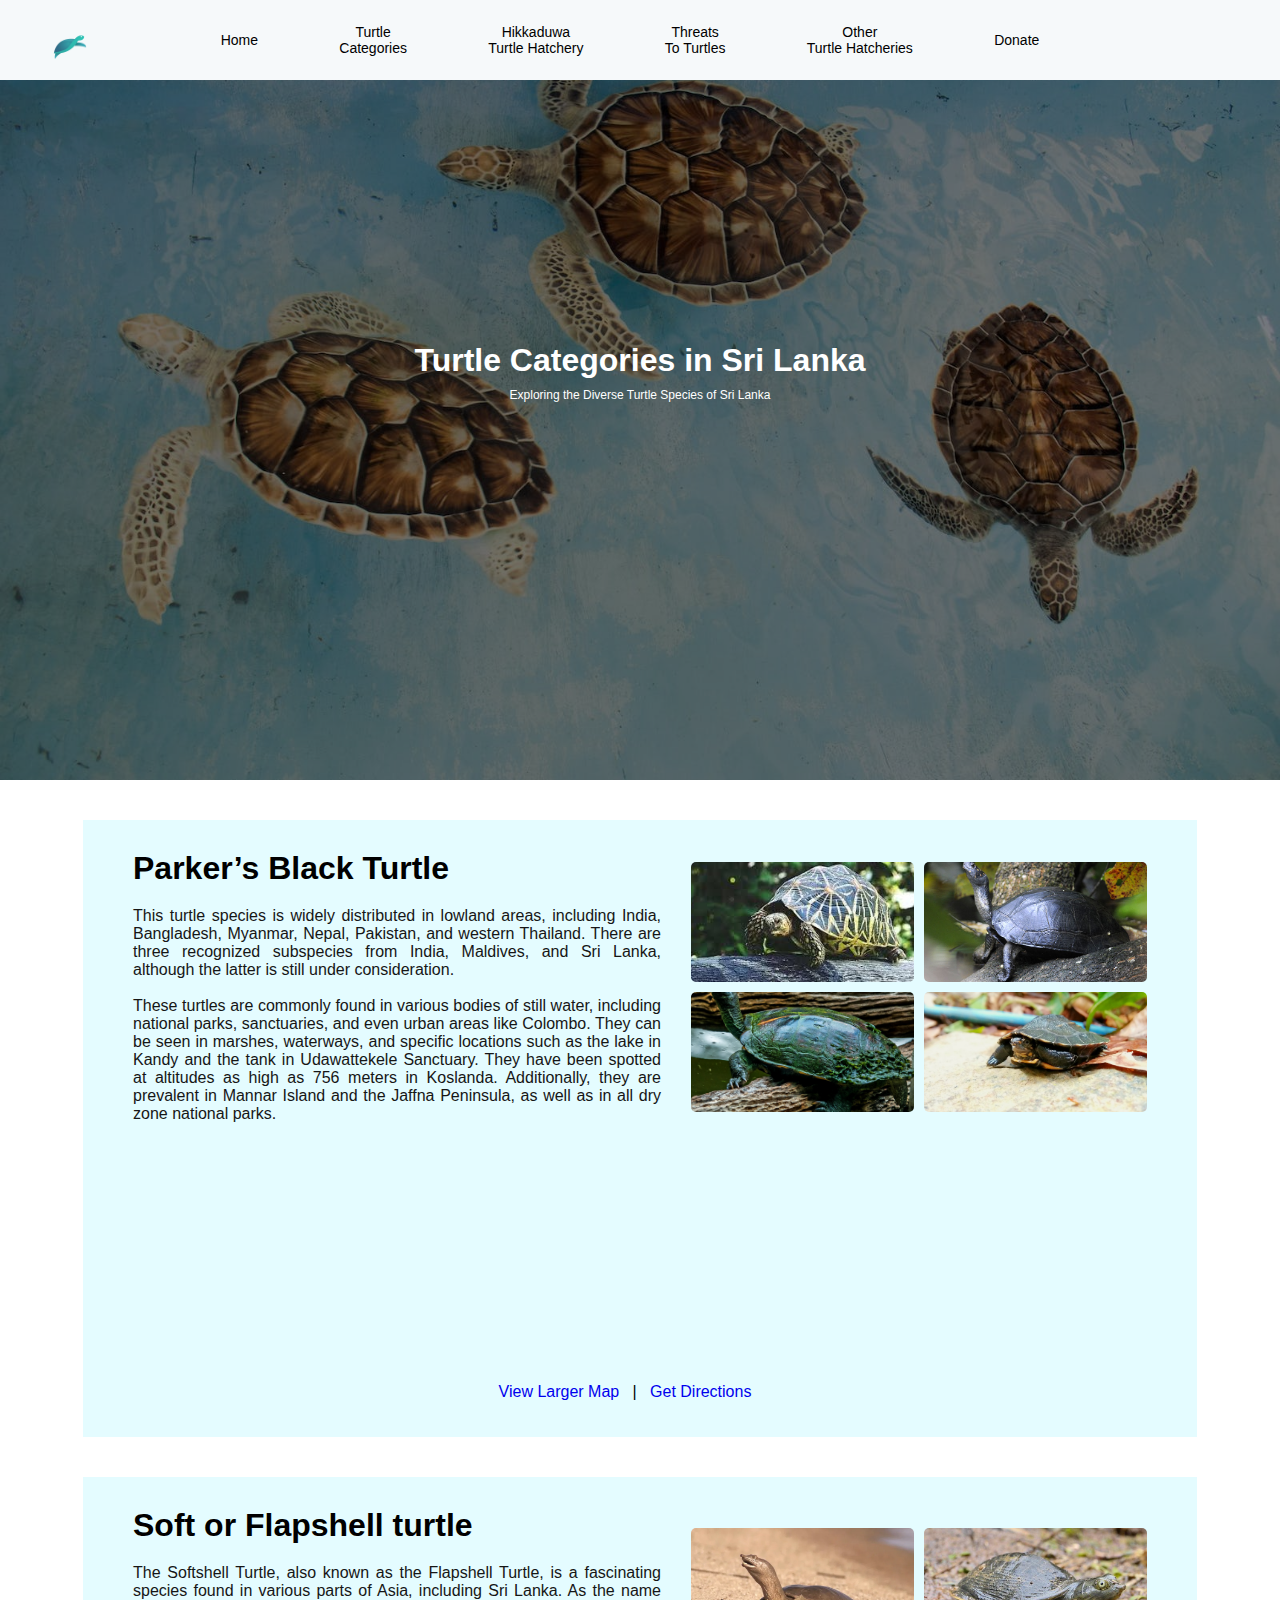
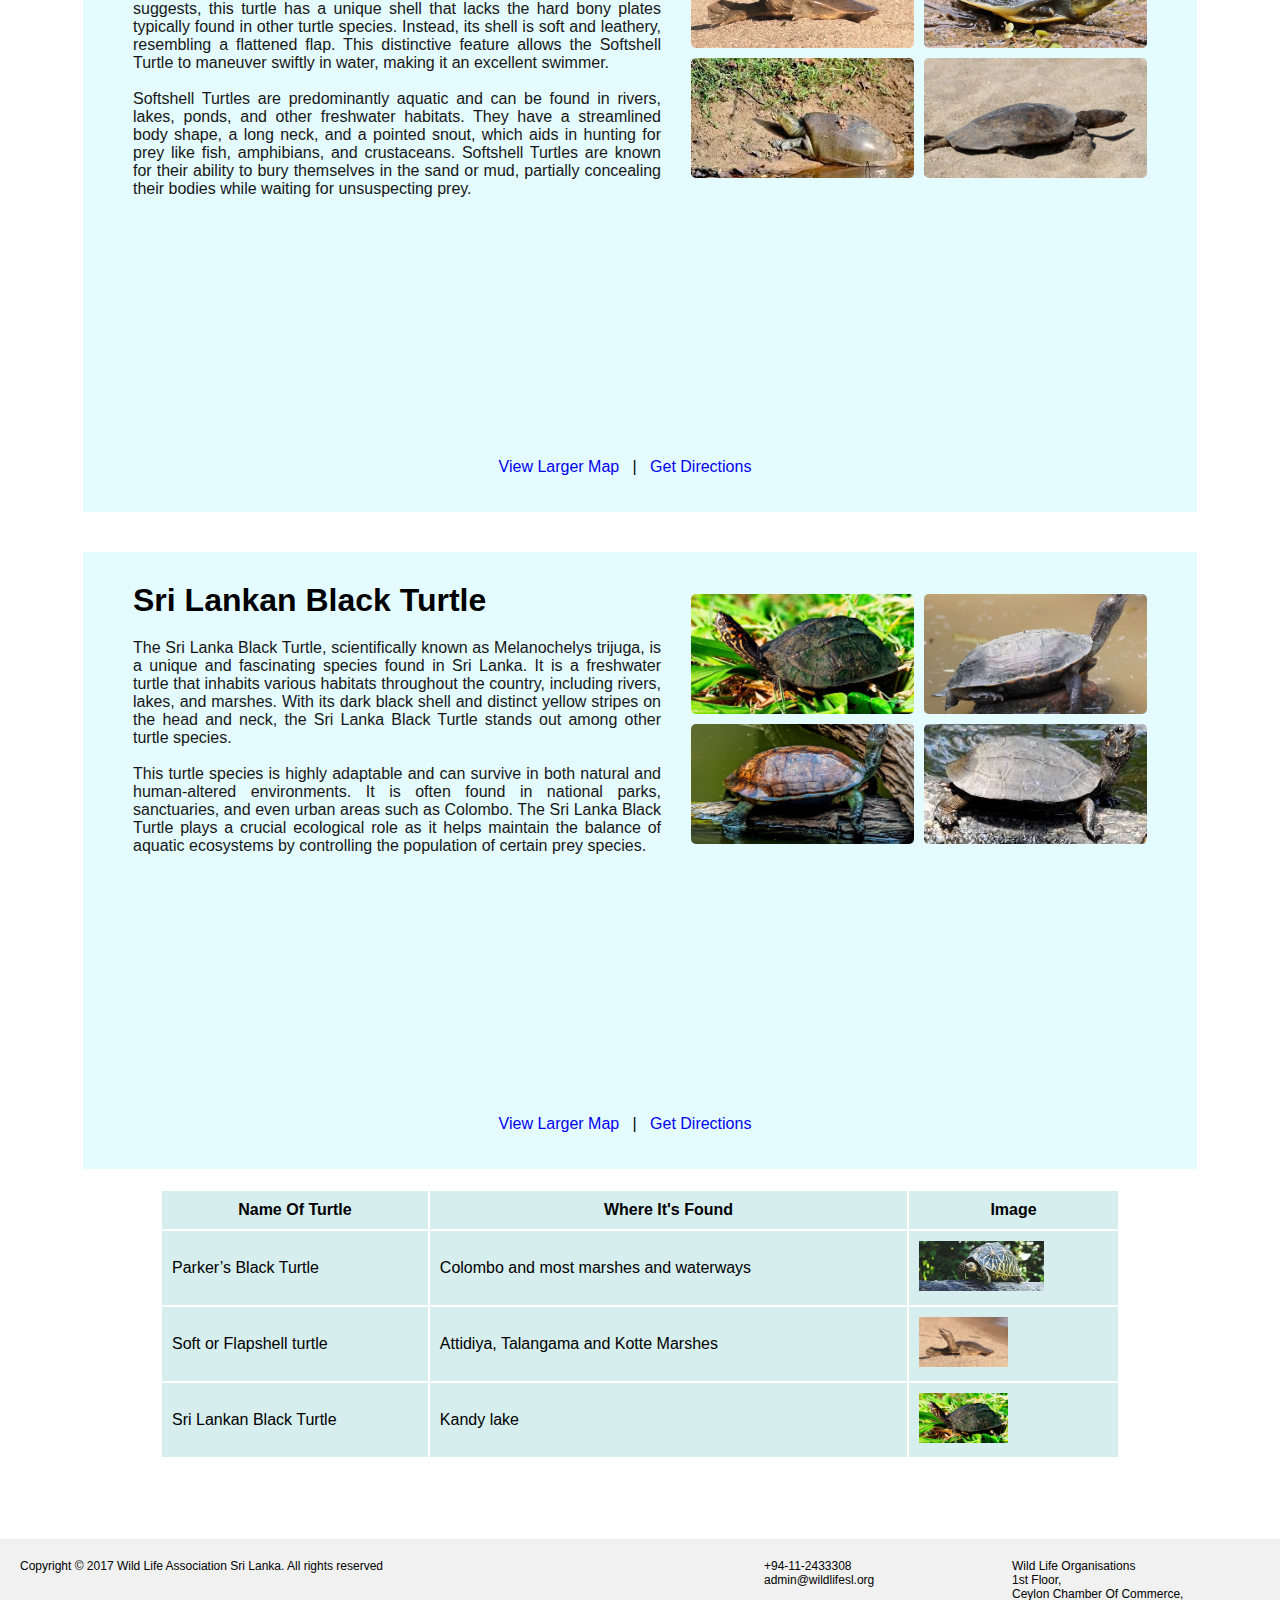
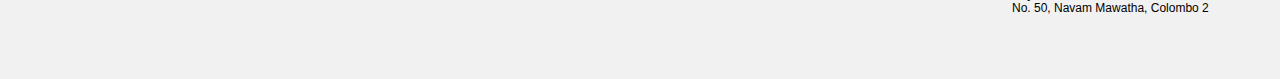
<file: turtlecategories.html>
<!DOCTYPE html>
<html lang="en">
  <head>
    <meta charset="UTF-8" />
    <meta http-equiv="X-UA-Compatible" content="IE=edge" />
    <meta name="viewport" content="width=device-width, initial-scale=1.0" />
    <title>Turtle Categories</title>
    <link rel="stylesheet" href="turtlecategories.css" />
    <link rel="stylesheet" href="general.css" />
    <link rel="stylesheet" href="header.css" />
    <link rel="stylesheet" href="footer.css" />
  </head>
  <body>
    <!-- header -->
    <div class="header">
      <div class="logo-section">
        <img class="logo-image" src="turtle-logo.webp" alt="" />
      </div>
      <div class="menu-items-section">
        <a class="menu-title" href="home.html">
          <h2 class="menu-title">Home</h2>
        </a>
        <a class="menu-title" href="turtlecategories.html">
          <h2 class="menu-title">Turtle <br />Categories</h2>
        </a>
        <a class="menu-title" href="hikkaduwaturtlehatchery.html">
          <h2 class="menu-title">Hikkaduwa <br />Turtle Hatchery</h2>
        </a>
        <a class="menu-title" href="threatstoturtles.html">
          <h2 class="menu-title">Threats <br />To Turtles</h2>
        </a>
        <a class="menu-title" href="otherturtlehatcheries.html">
          <h2 class="menu-title">Other <br />Turtle Hatcheries</h2>
        </a>
        <a class="menu-title" href="donate.html">
          <h2 class="menu-title">Donate</h2>
        </a>
      </div>
      <div class="empty-section"></div>
    </div>

    <div class="hero-section">
      <img class="hero-image" src="turtle-catergories-banner.jpeg" alt="" />
      <div class="overlay"></div>
      <h1 class="hero-text">Turtle Categories in Sri Lanka</h1>
      <p class="hero-description">
        Exploring the Diverse Turtle Species of Sri Lanka
      </p>
    </div>

    <center>
      <div class="location-section">
        <div class="location-sub-section">
          <div class="location-description">
            <h1 class="main-heading">Parker’s Black Turtle</h1>
            <p class="about-text">
              This turtle species is widely distributed in lowland areas,
              including India, Bangladesh, Myanmar, Nepal, Pakistan, and western
              Thailand. There are three recognized subspecies from India,
              Maldives, and Sri Lanka, although the latter is still under
              consideration.
              <br /><br />
              These turtles are commonly found in various bodies of still water,
              including national parks, sanctuaries, and even urban areas like
              Colombo. They can be seen in marshes, waterways, and specific
              locations such as the lake in Kandy and the tank in Udawattekele
              Sanctuary. They have been spotted at altitudes as high as 756
              meters in Koslanda. Additionally, they are prevalent in Mannar
              Island and the Jaffna Peninsula, as well as in all dry zone
              national parks.
            </p>
          </div>
          <div class="image-grid">
            <img class="grid-image" src="parkers-5.jpeg" alt="" />
            <img class="grid-image" src="parkers-2.jpeg" alt="" />
            <img class="grid-image" src="parkers-3.jpeg" alt="" />
            <img class="grid-image" src="parkers-6.jpeg" alt="" />
          </div>
        </div>
        <div>
          <iframe
            width="400"
            height="250"
            frameborder="0"
            src="https://www.bing.com/maps/embed?h=250&w=400&cp=6.938696103854227~79.8541259765625&lvl=13&typ=d&sty=r&src=SHELL&FORM=MBEDV8"
            scrolling="no"
          >
          </iframe>
          <div
            style="
              white-space: nowrap;
              text-align: center;
              width: 400px;
              padding: 6px 0;
            "
          >
            <a
              id="largeMapLink"
              target="_blank"
              href="https://www.bing.com/maps?cp=6.938696103854227~79.8541259765625&amp;sty=r&amp;lvl=13&amp;FORM=MBEDLD"
              >View Larger Map</a
            >
            &nbsp; | &nbsp;
            <a
              id="dirMapLink"
              target="_blank"
              href="https://www.bing.com/maps/directions?cp=6.938696103854227~79.8541259765625&amp;sty=r&amp;lvl=13&amp;rtp=~pos.6.938696103854227_79.8541259765625____&amp;FORM=MBEDLD"
              >Get Directions</a
            >
          </div>
        </div>
      </div>
    </center>

    <center>
      <div class="location-section">
        <div class="location-sub-section">
          <div class="location-description">
            <h1 class="main-heading">Soft or Flapshell turtle</h1>
            <p class="about-text">
              The Softshell Turtle, also known as the Flapshell Turtle, is a
              fascinating species found in various parts of Asia, including Sri
              Lanka. As the name suggests, this turtle has a unique shell that
              lacks the hard bony plates typically found in other turtle
              species. Instead, its shell is soft and leathery, resembling a
              flattened flap. This distinctive feature allows the Softshell
              Turtle to maneuver swiftly in water, making it an excellent
              swimmer.
              <br /><br />
              Softshell Turtles are predominantly aquatic and can be found in
              rivers, lakes, ponds, and other freshwater habitats. They have a
              streamlined body shape, a long neck, and a pointed snout, which
              aids in hunting for prey like fish, amphibians, and crustaceans.
              Softshell Turtles are known for their ability to bury themselves
              in the sand or mud, partially concealing their bodies while
              waiting for unsuspecting prey.
            </p>
          </div>
          <div class="image-grid">
            <img class="grid-image" src="softshell-1.webp" alt="" />
            <img class="grid-image" src="softshell-2.jpeg" alt="" />
            <img class="grid-image" src="softshell-3.jpeg" alt="" />
            <img class="grid-image" src="softshell-4.jpeg" alt="" />
          </div>
        </div>
        <div>
          <iframe
            width="400"
            height="250"
            frameborder="0"
            src="https://www.bing.com/maps/embed?h=250&w=400&cp=6.883927417250149~79.90077610191028&lvl=13.67&typ=d&sty=r&src=SHELL&FORM=MBEDV8"
            scrolling="no"
          >
          </iframe>
          <div
            style="
              white-space: nowrap;
              text-align: center;
              width: 400px;
              padding: 6px 0;
            "
          >
            <a
              id="largeMapLink"
              target="_blank"
              href="https://www.bing.com/maps?cp=6.883927417250149~79.90077610191028&amp;sty=r&amp;lvl=13.67&amp;FORM=MBEDLD"
              >View Larger Map</a
            >
            &nbsp; | &nbsp;
            <a
              id="dirMapLink"
              target="_blank"
              href="https://www.bing.com/maps/directions?cp=6.883927417250149~79.90077610191028&amp;sty=r&amp;lvl=13.67&amp;rtp=~pos.6.883927417250149_79.90077610191028____&amp;FORM=MBEDLD"
              >Get Directions</a
            >
          </div>
        </div>
      </div>
    </center>

    <center>
      <div class="location-section">
        <div class="location-sub-section">
          <div class="location-description">
            <h1 class="main-heading">Sri Lankan Black Turtle</h1>
            <p class="about-text">
              The Sri Lanka Black Turtle, scientifically known as Melanochelys
              trijuga, is a unique and fascinating species found in Sri Lanka.
              It is a freshwater turtle that inhabits various habitats
              throughout the country, including rivers, lakes, and marshes. With
              its dark black shell and distinct yellow stripes on the head and
              neck, the Sri Lanka Black Turtle stands out among other turtle
              species.
              <br /><br />
              This turtle species is highly adaptable and can survive in both
              natural and human-altered environments. It is often found in
              national parks, sanctuaries, and even urban areas such as Colombo.
              The Sri Lanka Black Turtle plays a crucial ecological role as it
              helps maintain the balance of aquatic ecosystems by controlling
              the population of certain prey species.
            </p>
          </div>
          <div class="image-grid">
            <img class="grid-image" src="sl-black-1.jpeg" alt="" />
            <img class="grid-image" src="sl-black-2.webp" alt="" />
            <img class="grid-image" src="sl-black-3.jpeg" alt="" />
            <img class="grid-image" src="sl-black-4.jpeg" alt="" />
          </div>
        </div>
        <div>
          <iframe
            width="400"
            height="250"
            frameborder="0"
            src="https://www.bing.com/maps/embed?h=250&w=400&cp=7.291163503449326~80.64132216347154&lvl=17.51&typ=d&sty=r&src=SHELL&FORM=MBEDV8"
            scrolling="no"
          >
          </iframe>
          <div
            style="
              white-space: nowrap;
              text-align: center;
              width: 400px;
              padding: 6px 0;
            "
          >
            <a
              id="largeMapLink"
              target="_blank"
              href="https://www.bing.com/maps?cp=7.291163503449326~80.64132216347154&amp;sty=r&amp;lvl=17.51&amp;FORM=MBEDLD"
              >View Larger Map</a
            >
            &nbsp; | &nbsp;
            <a
              id="dirMapLink"
              target="_blank"
              href="https://www.bing.com/maps/directions?cp=7.291163503449326~80.64132216347154&amp;sty=r&amp;lvl=17.51&amp;rtp=~pos.7.291163503449326_80.64132216347154____&amp;FORM=MBEDLD"
              >Get Directions</a
            >
          </div>
        </div>
      </div>
    </center>

    <center>
      <table style="width: 75%">
        <colgroup>
          <col span="3" style="background-color: #d6eeee" />
        </colgroup>
        <tr>
          <th>Name Of Turtle</th>
          <th>Where It's Found</th>
          <th>Image</th>
        </tr>
        <tr>
          <td>Parker’s Black Turtle</td>
          <td>Colombo and most marshes and waterways</td>
          <td>
            <img style="height: 50px" src="parkers-5.jpeg" alt="" />
          </td>
        </tr>
        <tr>
          <td>Soft or Flapshell turtle</td>
          <td>Attidiya, Talangama and Kotte Marshes</td>
          <td>
            <img style="height: 50px" src="softshell-1.webp" alt="" />
          </td>
        </tr>
        <tr>
          <td>Sri Lankan Black Turtle</td>
          <td>Kandy lake</td>
          <td>
            <img style="height: 50px" src="sl-black-1.jpeg" alt="" />
          </td>
        </tr>
      </table>
    </center>

    <!-- Footer -->
    <!-- Referecnces 
    https://amazinglanka.com/wp/turtles-of-of-sri-lanka/#:~:text=There%20are%20three%20species%20of,turtle%20(Lissemys%20punctata%20punctata).
    https://www.wilpattu.com/species-ParkersBlackTurtle-140
    -->
    <div class="footer">
      <div class="footer-copyright-section">
        <p class="copyright-text">
          Copyright © 2017 Wild Life Association Sri Lanka. All rights reserved
        </p>
      </div>
      <div class="footer-contact-section">
        <p>+94-11-2433308</p>
        <p>admin@wildlifesl.org</p>
      </div>
      <div class="footer-address-section">
        <p>
          Wild Life Organisations<br />
          1st Floor,<br />
          Ceylon Chamber Of Commerce,<br />
          No. 50, Navam Mawatha, Colombo 2
        </p>
      </div>
    </div>
  </body>
</html>
</file>
<file: general.css>
* {
    padding: 0px;
    margin: 0px;
}

.main-heading {
 margin-bottom: 20px;
}

a {
    text-decoration: none;
}
</file>
<file: header.css>
* {
    font-family: Montserrat,  Arial;
}

a  {
    text-decoration: none;
}

.header {
    padding: 0px;
    margin: 0px;
    padding-top: 10px;
    padding-bottom: 10px;
    height: 60px;
    width: 100vw;
    display: flex;
    align-items: center;
    justify-content: space-between;
    position: sticky;
    background-color: rgb(246, 249, 250);
}

.logo-section {
    background-color: grey;
    width: 100px;
    height: 60px;
    margin-left: 20px;
}

.logo-image {
    height: 70px;
    width: 100%;
}

.menu-items-section {
    display: flex;
    width: 900px;
    justify-content: space-around;
    margin-left: 60px;
    align-items: center;
}

.empty-section {
    width: 200px;
    height: 60px;
}

.menu-title {
    font-size: 14px;
    cursor: pointer;
    color: black;
    font-weight: 300;
    text-align: center;
    transition: 0.1s;
}

.menu-title:hover {
    font-weight: 500;
}

/* The dropdown container */
.dropdown {
    float: left;
    overflow: hidden;
  }
  
  /* Dropdown button */
  .dropdown .dropbtn {
    font-size: 16px;
    border: none;
    outline: none;
    color: black ;
    padding: 14px 16px;
    background-color: inherit;
    font-family: inherit; /* Important for vertical align on mobile phones */
    margin: 0; /* Important for vertical align on mobile phones */
  }
  
  /* Add a red background color to navbar links on hover */
  .navbar a:hover, .dropdown:hover .dropbtn {
    background-color: red;
  }
  
  /* Dropdown content (hidden by default) */
  .dropdown-content {
    display: none;
    position: absolute;
    background-color: #f9f9f9;
    min-width: 160px;
    box-shadow: 0px 8px 16px 0px rgba(0,0,0,0.2);
    z-index: 1;
  }
  
  /* Links inside the dropdown */
  .dropdown-content a {
    float: none;
    color: black;
    padding: 12px 16px;
    text-decoration: none;
    display: block;
    text-align: left;
  }
  
  /* Add a grey background color to dropdown links on hover */
  .dropdown-content a:hover {
    background-color: #ddd;
  }
  
  /* Show the dropdown menu on hover */
  .dropdown:hover .dropdown-content {
    display: block;
  }
</file>
<file: footer.css>
p {
    font-size: 12px;
}

.footer {
    height: 100px;
    width: 100vw;
    background-color:#f1f1f1;
    display: flex;
    padding: 20px 0px;
    margin-top: 80px;
    
 
}

.footer-copyright-section {
    flex: 3;
    padding-left: 20px;
}

.footer-contact-section {
    flex: 1;
    
}
.footer-address-section {
    flex: 1;
    padding-right: 20px;
}
</file>
<file: bentota-hatchery.css>
/* Hero section */
.hero-section {
    width: 100vw;
    height: 700px;
    position: relative;

}

.hero-image {
    height: 700px;
    width: 100vw;
    object-fit: cover;
}

.hero-text {
    position: absolute;
    top: 40%;
    left: 50%;
    transform: translate(-50%, -50%);
    color: white;

}
.overlay {
    position: absolute;
    top: 0;
    left: 0;
    width: 100%;
    height: 100%;
    background-color: rgba(0, 0, 0, 0.5); 
    pointer-events: none; 
  }


.image-boxes {
    display: flex;
    margin: 30px auto;
    justify-content: space-evenly;
}

.image-box {
    height: 200px;
    width: 200px;
    object-fit: cover;
    margin-bottom: 10px;
}

.paragraph-box {
    width: 70%;
    display: flex;
    justify-content: space-around;
    margin-bottom: 30px;
}

.paragraph-section {
    margin: 0px 40px;
    background-color: rgb(228, 252, 255);
    padding: 10px;
    width: 800px;

}

.paragraph-section h2 {
    margin-bottom: 10px;
}

.paragraph-section p {
    margin-bottom: 10px;
    text-align: justify;
}

.read-more-link {
    margin-left: 160px;
}
</file>
<file: donate.css>
/* Hero section */
.hero-section {
    width: 100vw;
    height: 700px;
    position: relative;

}

.hero-image {
    height: 700px;
    width: 100vw;
    object-fit: cover;
}

.hero-text {
    position: absolute;
    top: 40%;
    left: 50%;
    transform: translate(-50%, -50%);
    color: white;

}

.hero-description {
    position: absolute;
    top: 45%;
    left: 50%;
    transform: translate(-50%, -50%);
    color: white;
}

.overlay {
    position: absolute;
    top: 0;
    left: 0;
    width: 100%;
    height: 100%;
    background-color: rgba(0, 0, 0, 0.5); 
    pointer-events: none; 
  }


.why-donate-section {
    height: 240px;
    width: 70%;
    background-color: rgb(204, 250, 253);
    margin: 30px auto;
    padding: 40px;
    position: relative;

}

.why-donate-section h2 {
    margin-bottom: 10px;
}

.why-donate-section p {
    font-size: 16px;
}

.donate-button {
    position: absolute;
    right: 50px;
    bottom: 50px;
    padding: 10px 60px;
    border: none;
    background-color: rgb(19, 116, 201);
}

.products-section {
    display: flex;
    width: 75%;
    margin: auto;

    justify-content: space-between;
    padding: 0px;

}

.products-section img {
    width: 320px;
    height: 400px;
    object-fit: cover;
    margin: 0px;
    margin-bottom: 5px;

}

.product {
    background-color: rgb(204, 250, 253);
    padding: 10px;
}


.products-section p {
    font-size: 14px;
    margin-bottom: 12px;
}

.buy-now-button {
    padding: 7px 40px;
    border: none;
    background-color: rgb(19, 116, 201);

}
</file>
<file: hikkaduwaturtlehatchery.css>
/* Hero section */
.hero-section {
    width: 100vw;
    height: 700px;
    position: relative;
    margin-bottom: 40px;

}

.hero-image {
    height: 700px;
    width: 100vw;
    object-fit: cover;
}

.hero-text {
    position: absolute;
    top: 40%;
    left: 50%;
    transform: translate(-50%, -50%);
    color: white;

}

.hero-description {
    position: absolute;
    top: 45%;
    left: 50%;
    transform: translate(-50%, -50%);
    color: white;
}

.overlay {
    position: absolute;
    top: 0;
    left: 0;
    width: 100%;
    height: 100%;
    background-color: rgba(0, 0, 0, 0.5); 
    pointer-events: none; 
  }
/* Hero section */


.image-grid {
    display: flex;
    margin: 30px;
    width: 75%;
}

.grid-image {
    height: 300px;
    width: 260px;
    object-fit: cover;
    margin: auto;


}

.museum-description {
    margin: 20px;
    margin-left:180px ;
    width: 60%;

}

.museum-description h2 {
    margin-bottom: 20px;
}

.museum-description p {
    font-size: 14px;
    margin-bottom: 40px;
}

.location-div {
    height: 200px;
    width: 400px;
    background-color: rgb(228, 252, 255);
    border-radius: 20px;
    position: relative; 
}

.location-div p {
    position: absolute;
    left: 40%;
    top: 40%;
}
</file>
<file: home.css>
/* Hero section */
.hero-section {
    width: 100vw;
    height: 700px;
    position: relative;

}

.hero-image {
    height: 700px;
    width: 100vw;
    object-fit: cover;
}

.hero-text {
    position: absolute;
    top: 40%;
    left: 50%;
    transform: translate(-50%, -50%);
    color: white;
}

.hero-description {
    position: absolute;
    top: 45%;
    left: 50%;
    transform: translate(-50%, -50%);
    color: white;
}

.overlay {
    position: absolute;
    top: 0;
    left: 0;
    width: 100%;
    height: 100%;
    background-color: rgba(0, 0, 0, 0.5); 
    pointer-events: none; 
  }


/* About section */
.about-section {
    width: 80%;
    padding: 40px;
    padding-top: 20px;
    margin: 20px 0px ;
  
}

.about-image {
    width: 400px;
    height: 400px;
    margin-right: 60px;
    margin-left: 60px;
    object-fit: cover;
}

.about-sub-section {
    display: flex;
    justify-content: center;
    align-items: center;

}

.about-text {
    text-align: justify;
    font-size: 16px;
    color: rgb(22, 22, 22);
    font-weight: 300;
    padding: 20px;

}

.topics-section {
    width: 80%;
    margin: 20px 0px;  
    
}

.topics-sub-section {
    display: flex;
    justify-content: space-between;
    background-color: rgb(228, 252, 255);
    padding: 30px;
    align-items: center;
    
}

.topics-description {
    flex: 1;
    align-items: start;
    justify-content: start;
} 

.main-heading {
    text-align: start;
    padding: 20px;
    text-align: center;
}

/* List section */
.list-section {
    display: flex;
    justify-content: space-evenly;
    background-color: rgb(132, 217, 228);
    padding: 40px;
    width: 75% ;
}

li {
   text-align: start; 
}

.list-topic {
    font-size: 16px;
    margin-bottom: 10px;
    text-align: start;
    font-weight: bold;
}
</file>
<file: otherturtlehatcheries.css>
/* Hero section */
.hero-section {
    height: 710px;
    position: relative;

}

.hero-image {
    height: 710px;
    width: 100vw;
    object-fit: cover;
}

.hero-text {
    position: absolute;
    top: 40%;
    left: 50%;
    transform: translate(-50%, -50%);
    color: white;

}

.hero-description {
    position: absolute;
    top: 45%;
    left: 50%;
    transform: translate(-50%, -50%);
    color: white;
}

.overlay {
    position: absolute;
    top: 0;
    left: 0;
    width: 100%;
    height: 100%;
    background-color: rgba(0, 0, 0, 0.5); 
    pointer-events: none; 
  }



  .link-blocks {
    position: absolute;
    top: 45%;
    left: 30%;
    display: flex;

  }

  .link-block {
    background-color: rgb(236, 236, 255);
    height: 100px;
    width: 300px;
    align-items: center;
    margin-right: 30px;
    position: relative;
  }

  a {
    color: black;
  }


  .link-block p  {
    font-size: 16px;
    position: absolute;
    top: 38%;
    left: 36%;
  }
</file>
<file: threatstoturtles.css>
/* Hero section */
.hero-section {
    width: 100vw;
    height: 700px;
    position: relative;
    margin-bottom: 40px;

}

.hero-image {
    height: 700px;
    width: 100vw;
    object-fit: cover;
}

.hero-text {
    position: absolute;
    top: 40%;
    left: 50%;
    transform: translate(-50%, -50%);
    color: white;

}

.hero-description {
    position: absolute;
    top: 45%;
    left: 50%;
    transform: translate(-50%, -50%);
    color: white;
}

.overlay {
    position: absolute;
    top: 0;
    left: 0;
    width: 100%;
    height: 100%;
    background-color: rgba(0, 0, 0, 0.5); 
    pointer-events: none; 
  }
/* Hero section */

.product-container {
    background-color: rgb(228, 252, 255);
    width: 60%;
    display: flex;
    margin: auto;
    justify-content: space-between;
    padding: 30px 60px;
    margin-bottom: 30px;
    margin-top: 30px;
}

.product-image {
    width: 300px;
    height: 300px;
    object-fit: cover;

}

.product-description h2 {
    margin-bottom: 20px;
}

.product-description p {
    width: 90%;
    font-size: 14px;
    margin-bottom: 20px;
    text-align: justify;
}

.product-description a {
    font-size: 8px;
}

.buy-now-button {
    width: 300px;
    height: 30px;
    border: none;
    background-color: rgb(50, 179, 50);
    box-shadow: none;
    font-size: 14px;
    font-weight:500;
}

.product-info {
    margin-left: 40px;
}

.teasales-links-block {
    height: 300px;
    width: 70%;
    margin: auto;
    display: flex;
    justify-content: space-around;
    align-items: center;
    margin-top: 40px;
}

.link-block {
    height: 100px;
    width: 400px;
    background-color: rgb(141, 224, 235);
    position: relative;
    transition: 0.5s;
}

.link-block:hover{
    background-color: rgb(77, 165, 177);
}



.link-block h2 {
    position: absolute;
    top: 38%;
    left: 40%;
    font-weight: 400;
    text-align: center;
    color: black;
    font-size: 18px;
}
</file>
<file: turtlecategories.css>
/* Hero section */
.hero-section {
    width: 100vw;
    height: 700px;
    position: relative;

}

.hero-image {
    height: 700px;
    width: 100vw;
    object-fit: cover;
}

.hero-text {
    position: absolute;
    top: 40%;
    left: 50%;
    transform: translate(-50%, -50%);
    color: white;

}

.hero-description {
    position: absolute;
    top: 45%;
    left: 50%;
    transform: translate(-50%, -50%);
    color: white;
}

.overlay {
    position: absolute;
    top: 0;
    left: 0;
    width: 100%;
    height: 100%;
    background-color: rgba(0, 0, 0, 0.5); 
    pointer-events: none; 
  }


/* location section */
.location-section {
    width: 80%;
    margin: 20px 0px;  
    margin-top: 40px;
    background-color: rgb(228, 252, 255);
    padding: 30px;
    padding-right: 60px;
   
}

.location-sub-section {
    display: flex;
    justify-content: space-between;
    align-items: center;
    
}

.location-description {

    align-items: start;
    justify-content: start;
    width: 60%;


} 

/* not used */
.about-image {
    width: 400px;
    height: 400px;
    margin-right: 60px;
    margin-left: 60px;
    object-fit: cover;
}

.about-text {
    text-align: justify;
    font-size: 16px;
    color: rgb(22, 22, 22);
    font-weight: 300;
    padding-left: 20px;
}

.main-heading {
    text-align: start;
    padding-left: 20px;
    margin: 0px;
}

.image-grid {
    display: grid;
    grid-template-columns: 50% 50%; 
    width: 500px;
    row-gap: 10px;
    column-gap: 10px;
    margin-left: 30px;
    
}

.grid-image {
    height: 120px;
    width: 100%;
    border-radius: 5px;
    object-fit: cover;
   
}

.location {
    width: 30%;
    align-items: flex-start;
    height: 100px;
    margin-top: 30px;
}

.map-image {
    width: 100%;
    height: 100% ;
    object-fit: cover;
    border-radius: 10px;   
}

th, td {
    padding: 10px;
}
</file>
